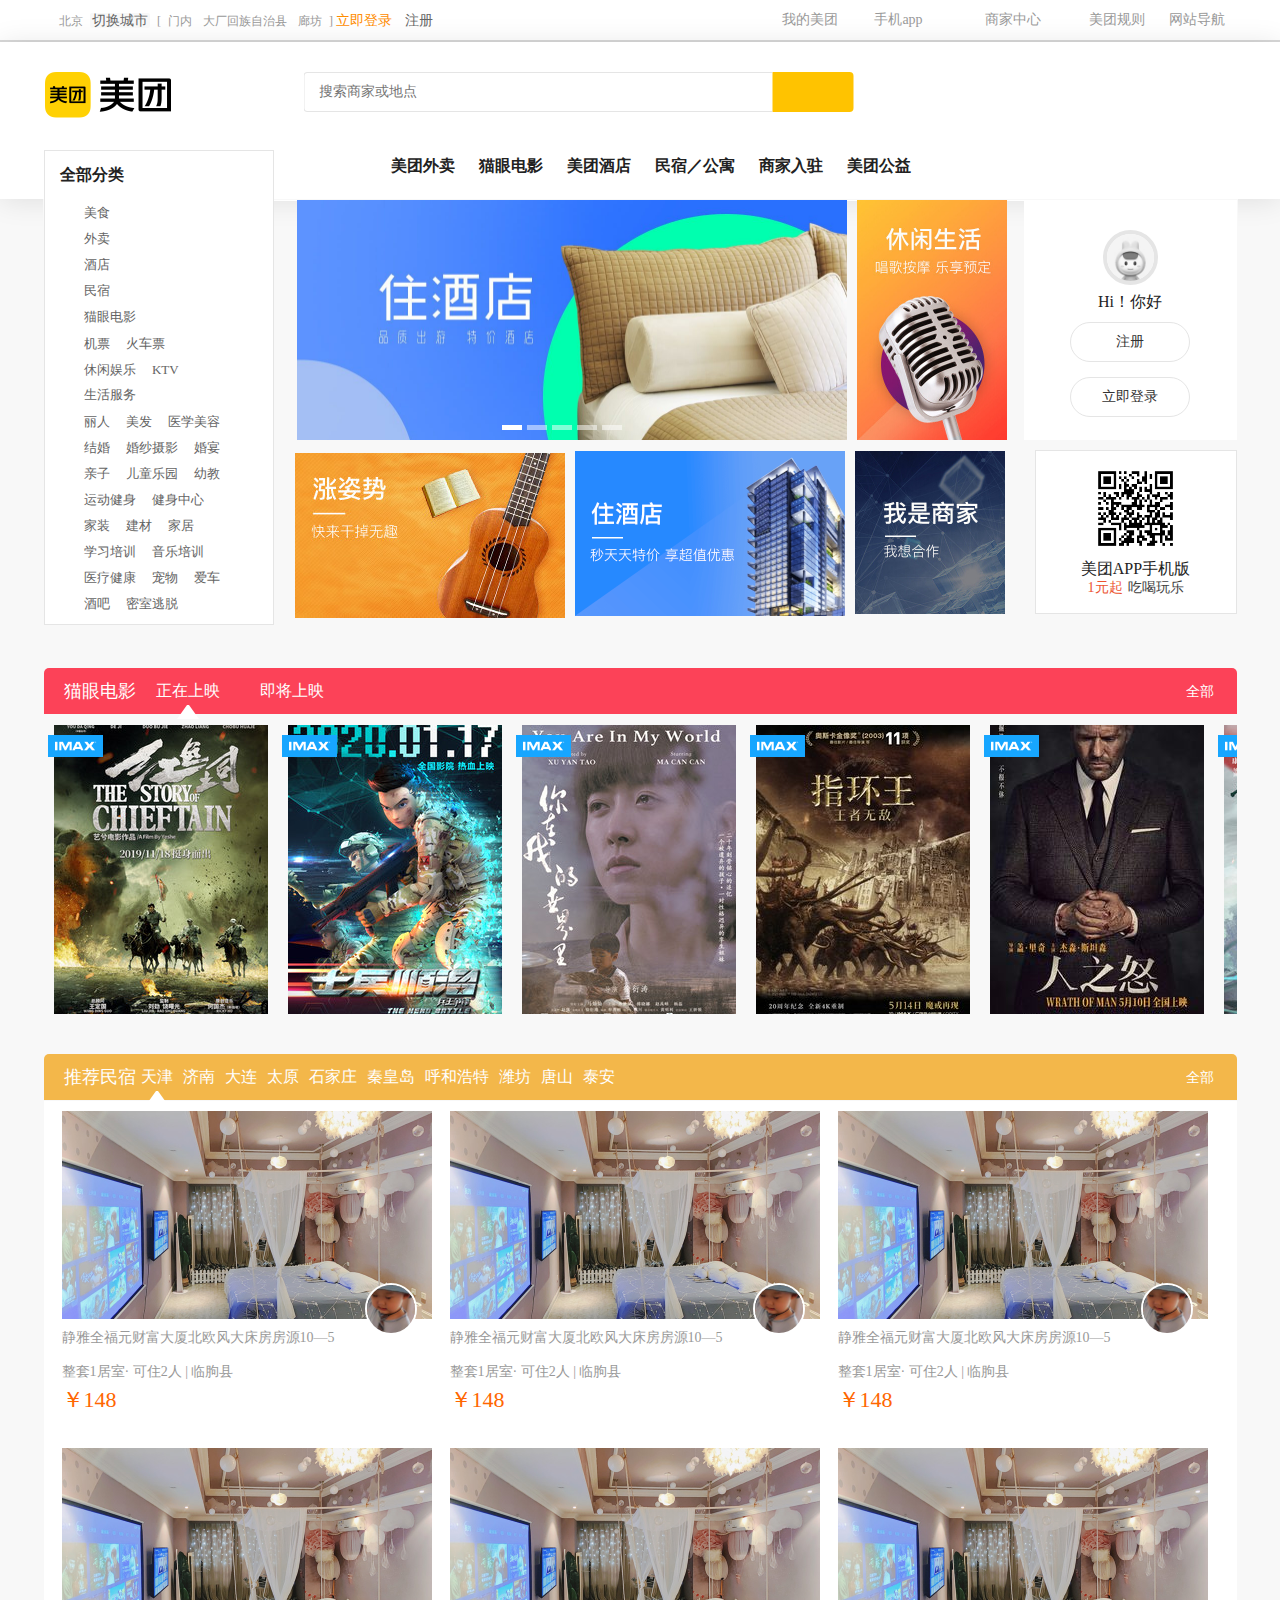
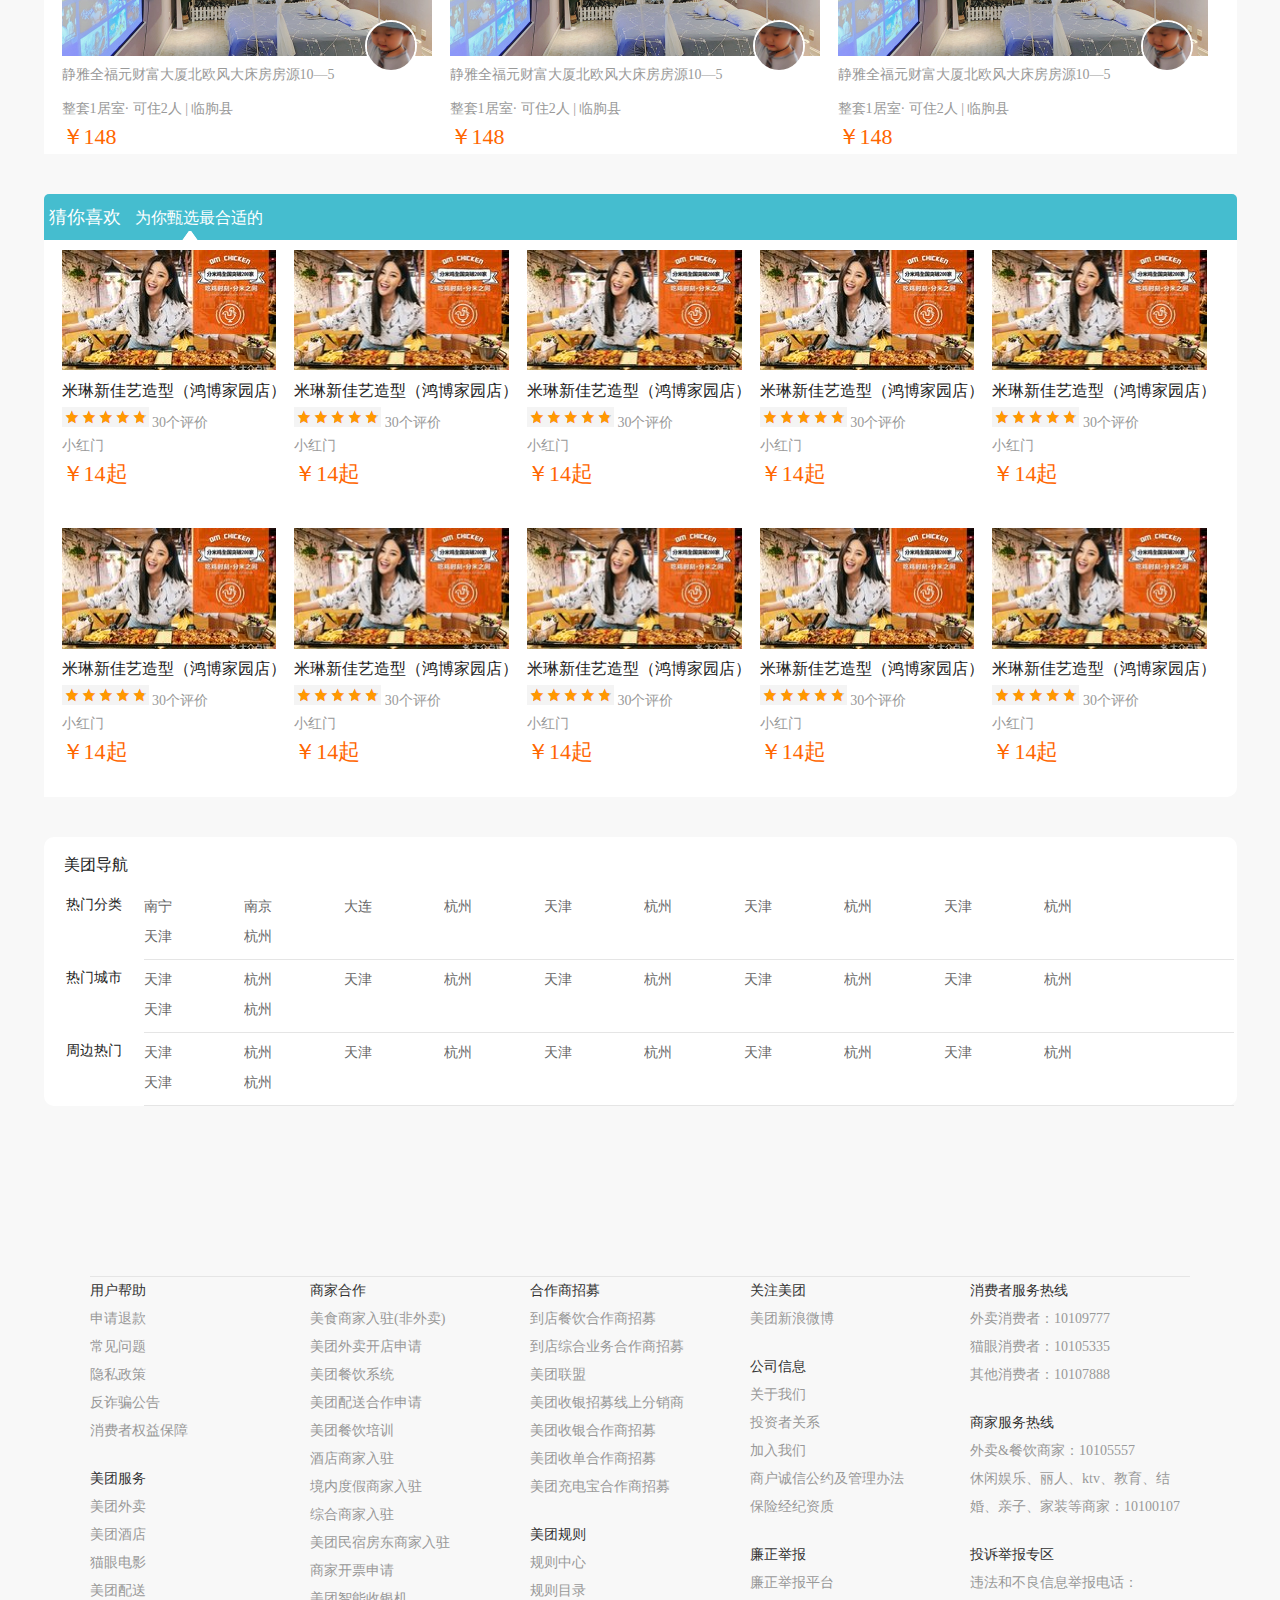
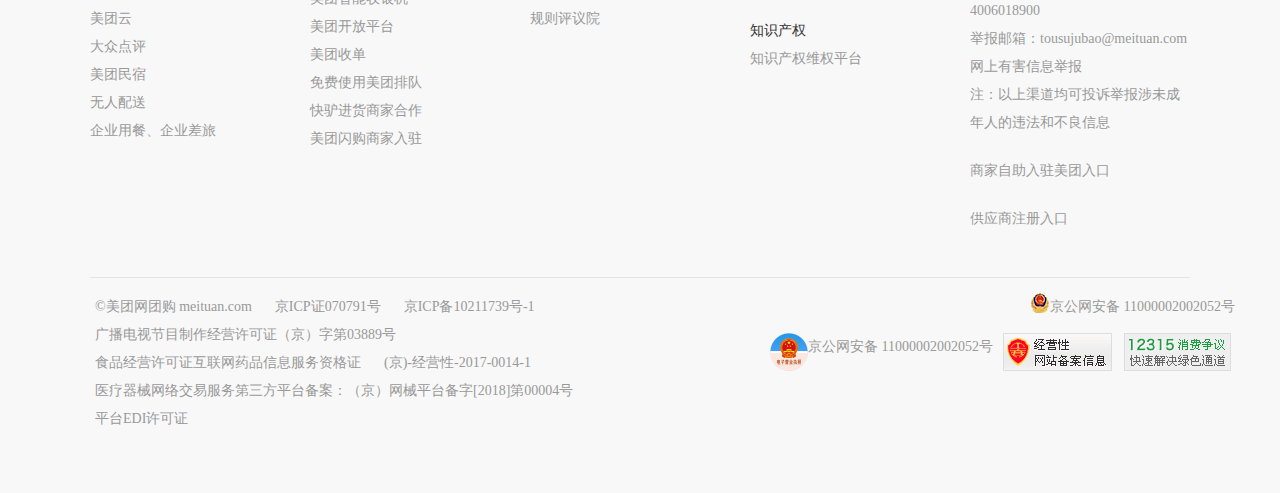
<file: index.html>
<!DOCTYPE html>
<html lang="en">

<head>
    <meta charset="UTF-8">
    <meta http-equiv="X-UA-Compatible" content="IE=edge">
    <meta name="viewport" content="width=device-width, initial-scale=1.0">
    <link rel="icon" href="./favicon.ico" sizes="16x16 32x32">
    <link rel="stylesheet" href="./css/base.css">
    <link rel="stylesheet" href="./css/com_header.css">
    <link rel="stylesheet" href="./css/index.css">
    <link rel="stylesheet" href="./css/com_footer.css">
    <link rel="stylesheet" href="./css/resiger.css">
    <link rel="stylesheet" href="./css/font.css">
    <link rel="stylesheet" href="http://at.alicdn.com/t/font_2672579_ln4i3u4t6p.css">
    <title>北京美团网-北京美食_酒店_旅游_团购_电影_吃喝玩乐</title>
</head>

<body>
    <!-- 首页头部 -->
    <div class="header">
        <div class="header-bar">
            <!-- 头部左部内容 -->
            <div class="header-bar-position">
                <div class="header-bar-left">
                    <span class="iconfont icon-dingwei"></span>
                    <!-- 北京 -->
                    <span style="font-size: 12px;" id="c0">北京</span>
                    <a href="city.html" class="change-city">切换城市</a>
                    [
                    <span class="near-cities" id="cityArr">
                        <a href="" class="city-guess" id="c1">门内</a>
                        <a href="" class="city-guess" id="c2">大厂回族自治县</a>
                        <a href="" class="city-guess" id="c3">廊坊</a>
                    </span>
                    ]
                    <span class="user-entry">
                        <a href="login.html" class="user-up" >立即登录</a>
                        <a href="resiger.html" class="extra-entry" >注册</a>
                    </span>
                </div>
                <!-- 头部右部内容 -->
                <div class="header-bar-nav">
                    <ul class="header-nav-first">
                        <li class="haschild">
                            <a href="">我的美团</a>
                            <dl class="displaynone">
                                <dd><a href="">我的订单</a></dd>
                                <dd><a href="">我的收藏</a></dd>
                                <dd><a href="">抵用券</a></dd>
                                <dd><a href="">账户设置</a></dd>
                            </dl>
                        </li>

                        <li class="haschild"><a href="">手机app</a></li>
                        <li class="haschild"><a href="">商家中心</a>
                            <dl class="displaynone">
                                <dd>
                                    <a href="#">美团餐饮商户中心</a>
                                </dd>
                                <dd>
                                    <a href="#">登录商家中心</a>
                                </dd>
                                <dd>
                                    <a href="#">美团智能收银</a>
                                </dd>
                                <dd>
                                    <a href="#">我想合作</a>
                                </dd>
                                <dd>
                                    <a href="#">手机免费开店</a>
                                </dd>
                                <dd>
                                    <a href="#">到店综合业务招募</a>
                                </dd>
                                <dd>
                                    <a href="#">餐饮合作社招募</a>
                                </dd>
                                <dd>
                                    <a href="#">商家申请开票</a>
                                </dd>
                                <dd>
                                    <a href="#">免费合作美团排队</a>
                                </dd>
                            </dl>
                        </li>
                        <li class="haschild"><a href="">美团规则</a>
                            <dl class="displaynone">
                                <dd>
                                    <a href="#">规则中心</a>
                                </dd>
                                <dd>
                                    <a href="#">规则目录</a>
                                </dd>
                                <dd>
                                    <a href="#">规则评议院</a>
                                </dd>
                            </dl>
                        </li>
                        <li class="haschild"><a href="">网站导航</a>
                            <dl class="displaynone">
                                <dd>
                                    <div>
                                        酒店旅游
                                    </div>
                                    <span>国际机票</span>
                                    <span>火车票</span>
                                    <span>民宿</span>
                                    <span>经济型酒店</span>
                                    <span>主题酒店</span>
                                    <span>商务酒店</span>
                                    <span>公寓</span>
                                    <span>豪华酒店</span>
                                    <span>客栈</span>
                                    <span>青年旅社</span>
                                    <span>度假酒店</span>
                                    <span>别墅</span>
                                    <span>农家院</span>
                                </dd>
                                <dd>
                                    <div>
                                        吃美食
                                    </div>
                                    <span>烤鱼</span>
                                    <span>特色小吃</span>
                                    <span>烧烤</span>
                                    <span>自助餐</span>
                                    <span>火锅</span>
                                    <span>代金券</span>
                                </dd>
                                <dd>
                                    <div>
                                        看电影
                                    </div>
                                    <span>热映电影</span>
                                    <span>热门影院</span>
                                    <span>热映电影口碑</span>
                                    <span>最受期待电影</span>
                                    <span>国内票房榜</span>
                                    <span>北美票房榜</span>
                                    <span>电影排行榜</span>
                                </dd>
                                <dd>
                                    <div>
                                        手机应用
                                    </div>
                                    <span>
                                        <img src="./img/meituan.png" alt="美团" />
                                    </span>
                                    <span>
                                        <img src="./img/waimai.png" alt="美团" />
                                    </span>
                                    <span>
                                        <img src="./img/bar3.png" alt="美团" />
                                    </span>
                                    <span>
                                        <img src="./img/dianping.png" alt="美团" />
                                    </span>
                                    <span>
                                        <img src="./img/maoyan.png" alt="美团" />
                                    </span>
                                </dd>
                            </dl>
                        </li>
                    </ul>
                </div>
            </div>
        </div>
    </div>
    <!-- 网站logo和搜索 -->
    <div class="header-content-main">
        <div class="header-content">
            <!-- logo -->
            <div class="header-left">
                <div class="header-title">
                    <a href="index.html">
                        <img src="img\logo.png" alt="">
                    </a>
                </div>
            </div>
            <!-- 头部搜索框 -->
            <div class="header-right">
                <div class="header-search-block">
                    <input type="text" class="header-search-input" placeholder="搜索商家或地点">
                    <button class="header-search-btn">
                        <span class="iconfont icon-ic_magnifying" style="font-size: 18px;"></span>
                    </button>
                </div>
            </div>
            <div class="header-bottom">
                <div class="home-header-links">
                    <a href="">美团外卖</a>
                    <a href="">猫眼电影</a>
                    <a href="">美团酒店</a>
                    <a href="">民宿／公寓</a>
                    <a href="">商家入驻</a>
                    <a href="">美团公益</a>
                </div>
            </div>
        </div>
    </div>
    <!-- 轮播图区域 -->
    <div class="banner-container">
        <!-- 左部导航区域 -->
        <div class="left-banner">
            <!-- nav区域 -->
            <div class="nav-container">
                <div class="nav-title-wrapper">
                    <span class="nav-title">全部分类</span>
                </div>
                <div class="nav-content-wrapper">
                    <ul id="dropright">
                        <li class="nav-li">
                            <i class="iconfont icon-fenzu" style="color: #ff8506;"></i>
                            <span class="nav-text">
                                <span>
                                    <a href="" class="link">美食</a>
                                </span>
                                <i class="iconfont icon-you arrow"></i>
                            </span>
                            <div class="allsort displaynone ">
                                <div>
                                    <span>
                                        <a href="">美食</a>
                                    </span>
                                    <span>
                                        <a href="">更多<i class="iconfont icon-you"></i></a>
                                    </span>
                                    <hr />
                                </div>
                                <div class="goodfood">
                                    <span>代金券</span>
                                    <span>甜点饮品</span>
                                    <span>火锅自助</span>
                                    <span>小吃</span>
                                    <span>快餐</span>
                                    <span>日韩料理</span>
                                    <span>西餐</span>
                                    <span>聚餐宴请</span>
                                    <span>烧烤烤肉</span>
                                    <span>东北菜</span>
                                    <span>川湘菜</span>
                                    <span>江浙菜</span>
                                    <span>香锅</span>
                                    <span>烤鱼</span>
                                    <span>粤港菜中式</span>
                                    <span>烧烤/烤串</span>
                                    <span>西北菜</span>
                                    <span>咖啡</span>
                                    <span>酒吧</span>
                                    <span>茶馆</span>
                                    <span>云贵菜</span>
                                    <span>东南亚菜</span>
                                    <span>海鲜素食</span>
                                    <span>台湾/客家</span>
                                    <span>创意菜</span>
                                    <span>汤/粥/</span>
                                    <span>炖菜</span>
                                    <span>蒙餐</span>
                                    <span>新疆菜</span>
                                </div>
                            </div>
                        </li>
                        <li class="nav-li">
                            <i class="iconfont icon-waimai" style="color: #ffb500;"></i>
                            <span class="nav-text">
                                <span>
                                    <a href="" class="link">外卖</a>
                                </span>
                                <i class="iconfont icon-you arrow"></i>
                            </span>
                            <div class="allsort displaynone">
                                <div>
                                    <span>
                                        <a href="">外卖</a>
                                    </span>
                                    <span>
                                        <a href="">更多<i class="iconfont icon-you"></i></a>
                                    </span>
                                    <hr />
                                </div>
                                <div class="goodfood">
                                    <span>美团外卖</span>
                                </div>
                            </div>
                        </li>
                        <li class="nav-li">
                            <i class="iconfont icon-jiudian" style="color: #9b5e3e;"></i>
                            <span class="nav-text">
                                <span>
                                    <a href="" class="link">酒店</a>
                                </span>
                                <i class="iconfont icon-you arrow"></i>
                            </span>
                            <div class="allsort displaynone">
                                <div>
                                    <span>
                                        <a href="">酒店星级</a>
                                    </span>
                                    <span>
                                        <a href="">更多<i class="iconfont icon-you"></i></a>
                                    </span>
                                    <hr />
                                </div>
                                <div class="goodfood">
                                    <span>经济型</span>
                                    <span>舒适/三星</span>
                                    <span>高档/四星</span>
                                    <span>豪华/五星</span>
                                </div>
                            </div>
                        </li>
                        <li class="nav-li">
                            <i class="iconfont icon-xianxing_minsu" style="color: #ffb500;"></i>
                            <span class="nav-text">
                                <span>
                                    <a href="" class="link">民宿</a>
                                </span>
                                <i class="iconfont icon-you arrow"></i>
                            </span>
                            <div class="allsort displaynone">
                                <div>
                                    <span>
                                        <a href="">热门城市</a>
                                    </span>
                                    <span>
                                        <a href="">更多<i class="iconfont icon-you"></i></a>
                                    </span>
                                    <hr />
                                </div>
                                <div class="goodfood">
                                    <span>上海</span>
                                    <span>成都</span>
                                    <span>北京</span>
                                    <span>重庆</span>
                                    <span>南京</span>
                                    <span>杭州</span>
                                    <span>广州</span>
                                    <span>西安</span>
                                    <span>武汉</span>
                                    <span>厦门</span>
                                    <span>长沙</span>
                                    <span>青岛</span>
                                    <span>深圳</span>
                                    <span>天津</span>
                                    <span>苏州</span>
                                </div>
                            </div>
                        </li>
                        <li class="nav-li">
                            <i class="iconfont icon-maoyandianying" style="color: #ff3d00;"></i>
                            <span class="nav-text">
                                <span>
                                    <a href="" class="link">猫眼电影</a>
                                </span>
                                <i class="iconfont icon-you arrow"></i>
                            </span>
                            <div class="allsort displaynone">
                                <div>
                                    <span>
                                        <a href="">热映电影</a>
                                    </span>
                                    <span>
                                        <a href="">更多<i class="iconfont icon-you"></i></a>
                                    </span>
                                    <hr />
                                </div>
                                <div class="goodfood">
                                    <span>速度与激情</span>
                                    <span>悬崖之上</span>
                                    <span>我们在一起</span>
                                    <span>哆啦A梦</span>
                                    <span>伴我同行</span>
                                    <span>寂静之地</span>
                                    <span>情书</span>
                                    <span>追虎擒龙</span>
                                    <span>人之怒</span>
                                    <span>扫黑</span>
                                    <span>白蛇传</span>
                                </div>
                            </div>
                        </li>
                        <li class="nav-li">
                            <i class="iconfont icon-jipiaohuochepiao" style="color: #03a9f4;"></i>
                            <span class="nav-text">
                                <span>
                                    <a href="" class="link">机票<i class="iconfont icon-xiegan"></i></a>
                                    <a href="" class="link">火车票</a>
                                </span>
                                <i class="iconfont icon-you arrow"></i>
                            </span>
                            <div class="allsort displaynone">
                                <div>
                                    <span>
                                        <a href="">机票</a>
                                    </span>
                                    <span>
                                        <a href="">更多<i class="iconfont icon-you"></i></a>
                                    </span>
                                    <hr />
                                </div>
                                <div class="goodfood">
                                    <span>国内机票</span>
                                    <span>国际机票</span>
                                    <span>港澳台机票</span>
                                </div>
                            </div>
                        </li>
                        <li class="nav-li">
                            <i class="iconfont icon-ktv" style="color: #00bf96;"></i>
                            <span class="nav-text">
                                <span>
                                    <a href="" class="link">休闲娱乐<i class="iconfont icon-xiegan"></i></a>
                                    <a href="" class="link">KTV</a>
                                </span>
                                <i class="iconfont icon-you arrow"></i>
                            </span>
                            <div class="allsort displaynone">
                                <div>
                                    <span>
                                        <a href="">休闲娱乐</a>
                                    </span>
                                    <span>
                                        <a href="">更多<i class="iconfont icon-you"></i></a>
                                    </span>
                                    <hr />
                                </div>
                                <div class="goodfood">
                                    <span>足疗按摩</span>
                                    <span>洗浴/汗蒸</span>
                                    <span>酒吧</span>
                                    <span>密室逃脱</span>
                                    <span>轰趴馆</span>
                                    <span>茶馆</span>
                                    <span>私人影院</span>
                                    <span>DIY手工坊</span>
                                    <span>采摘/农家乐</span>
                                    <span>网吧网咖</span>
                                    <span>游乐游艺</span>
                                    <span>VR桌面</span>
                                    <span>游戏</span>
                                    <span>真人CS</span>
                                    <span>棋牌室</span>
                                    <span>其他玩乐</span>
                                </div>
                            </div>
                        </li>
                        <li class="nav-li">
                            <i class="iconfont icon-shenghuofuwu" style="color: #00bf96;"></i>
                            <span class="nav-text">
                                <span>
                                    <a href="" class="link">生活服务</a>
                                </span>
                                <i class="iconfont icon-you arrow"></i>
                            </span>
                            <div class="allsort displaynone">
                                <div>
                                    <span>
                                        <a href="">生活服务</a>
                                    </span>
                                    <span>
                                        <a href="">更多<i class="iconfont icon-you"></i></a>
                                    </span>
                                    <hr />
                                </div>
                                <div class="goodfood">
                                    <span>衣物/皮具</span>
                                    <span>洗护</span>
                                    <span>家政</span>
                                    <span>搬家</span>
                                    <span>运输</span>
                                    <span>送水</span>
                                    <span>充值缴费</span>
                                    <span>服饰/鞋包</span>
                                    <span>养护</span>
                                    <span>开锁换锁</span>
                                    <span>居家维修</span>
                                    <span>管道疏通</span>
                                    <span>家电维修</span>
                                    <span>清洗电脑</span>
                                    <span>维修手机</span>
                                    <span>维修</span>
                                    <span>证件照</span>
                                    <span>肖像</span>
                                    <span>摄影照片</span>
                                    <span>冲印/图文</span>
                                    <span>文印</span>
                                    <span>商务服务</span>
                                    <span>法律服务</span>
                                    <span>文化传媒</span>
                                    <span>成人用品</span>
                                </div>
                            </div>
                        </li>
                        <li class="nav-li">
                            <i class="iconfont icon-liren" style="color: #ff4081;"></i>
                            <span class="nav-text">
                                <span>
                                    <a href="" class="link">丽人<i class="iconfont icon-xiegan"></i></a>
                                    <a href="" class="link">美发<i class="iconfont icon-xiegan"></i></a>
                                    <a href="" class="link">医学美容</a>
                                </span>
                                <i class="iconfont icon-you arrow"></i>
                            </span>
                            <div class="allsort displaynone">
                                <div>
                                    <span>
                                        <a href="">丽人美发</a>
                                    </span>
                                    <span>
                                        <a href="">更多<i class="iconfont icon-you"></i></a>
                                    </span>
                                    <hr />
                                </div>
                                <div class="goodfood">
                                    <span>美发</span>
                                    <span>美甲</span>
                                    <span>美睫</span>
                                    <span>美容</span>
                                    <span>美体</span>
                                    <span>医学美容</span>
                                    <span>瑜伽舞蹈</span>
                                    <span>瘦身</span>
                                    <span>纤体</span>
                                    <span>韩式定妆</span>
                                    <span>祛痘</span>
                                    <span>纹身</span>
                                    <span>化妆品</span>
                                    <span>养发</span>
                                </div>
                            </div>
                        </li>
                        <li class="nav-li">
                            <i class="iconfont icon-diamond1" style="color: #ff4081;"></i>
                            <span class="nav-text">
                                <span>
                                    <a href="" class="link">结婚<i class="iconfont icon-xiegan"></i></a>
                                    <a href="" class="link">婚纱摄影<i class="iconfont icon-xiegan"></i></a>
                                    <a href="" class="link">婚宴</a>
                                </span>
                                <i class="iconfont icon-you arrow"></i>
                            </span>
                            <div class="allsort displaynone">
                                <div>
                                    <span>
                                        <a href="">结婚</a>
                                    </span>
                                    <span>
                                        <a href="">更多<i class="iconfont icon-you"></i></a>
                                    </span>
                                    <hr />
                                </div>
                                <div class="goodfood">
                                    <span>婚纱摄影旅拍</span>
                                    <span>个性写真</span>
                                    <span>婚宴</span>
                                    <span>婚庆公司</span>
                                    <span>婚纱礼服</span>
                                    <span>西服定制</span>
                                    <span>婚戒首饰</span>
                                    <span>婚车租赁</span>
                                    <span>司仪主持</span>
                                    <span>彩妆造型</span>
                                    <span>婚礼跟拍</span>
                                    <span>婚礼小礼品</span>
                                    <span>婚礼服务</span>
                                </div>
                            </div>
                        </li>
                        <li class="nav-li">
                            <i class="iconfont icon-qinzi" style="color: #ff4081;"></i>
                            <span class="nav-text">
                                <span>
                                    <a href="" class="link">亲子<i class="iconfont icon-xiegan"></i></a>
                                    <a href="" class="link">儿童乐园<i class="iconfont icon-xiegan"></i></a>
                                    <a href="" class="link">幼教</a>
                                </span>
                                <i class="iconfont icon-you arrow"></i>
                            </span>
                            <div class="allsort displaynone">
                                <div>
                                    <span>
                                        <a href="">儿童乐园 </a>
                                    </span>
                                    <span>
                                        <a href="">更多<i class="iconfont icon-you"></i></a>
                                    </span>
                                    <hr />
                                </div>
                                <div class="goodfood">
                                    <span>早教中心</span>
                                    <span>少儿英语</span>
                                    <span>智力开发</span>
                                    <span>托班</span>
                                    <span>幼儿园</span>
                                    <span>幼儿教育</span>
                                </div>
                            </div>
                        </li>
                        <li class="nav-li">
                            <i class="iconfont icon-yundongjianshen" style="color: #03a9f4;"></i>
                            <span class="nav-text">
                                <span>
                                    <a href="" class="link">运动健身<i class="iconfont icon-xiegan"></i></a>
                                    <a href="" class="link">健身中心</a>
                                </span>
                                <i class="iconfont icon-you arrow"></i>
                            </span>
                            <div class="allsort displaynone">
                                <div>
                                    <span>
                                        <a href="">运动健身</a>
                                    </span>
                                    <span>
                                        <a href="">更多<i class="iconfont icon-you"></i></a>
                                    </span>
                                    <hr />
                                </div>
                                <div class="goodfood">
                                    <span>健身中心</span>
                                    <span>武术场馆</span>
                                    <span>游泳馆</span>
                                    <span>羽毛球馆</span>
                                    <span>溜冰场</span>
                                    <span>射箭馆</span>
                                    <span>篮球场</span>
                                    <span>网球馆</span>
                                    <span>台球馆</span>
                                    <span>乒乓球</span>
                                    <span>足球场</span>
                                    <span>高尔夫场</span>
                                    <span>保龄球馆</span>
                                    <span>体育场馆</span>
                                    <span>马术场</span>
                                    <span>壁球馆</span>
                                    <span>更多运动</span>
                                </div>
                            </div>
                        </li>
                        <li class="nav-li">
                            <i class="iconfont icon-jiazhuang" style="color: #00bf96;"></i>
                            <span class="nav-text">
                                <span>
                                    <a href="" class="link">家装<i class="iconfont icon-xiegan"></i></a>
                                    <a href="" class="link">建材<i class="iconfont icon-xiegan"></i></a>
                                    <a href="" class="link">家居</a>
                                </span>
                                <i class="iconfont icon-you arrow"></i>
                            </span>
                            <div class="allsort displaynone">
                                <div>
                                    <span>
                                        <a href="">家装</a>
                                    </span>
                                    <span>
                                        <a href="">更多<i class="iconfont icon-you"></i></a>
                                    </span>
                                    <hr />
                                </div>
                                <div class="goodfood">
                                    <span>地板</span>
                                    <span>瓷砖</span>
                                    <span>石材</span>
                                    <span>橱柜</span>
                                    <span>灯饰</span>
                                    <span>照明</span>
                                    <span>厨卫</span>
                                    <span>洁具</span>
                                    <span>油漆</span>
                                    <span>涂料</span>
                                    <span>集成吊顶</span>
                                    <span>墙纸</span>
                                    <span>墙艺</span>
                                    <span>门窗</span>
                                    <span>木材</span>
                                    <span>板材</span>
                                    <span>家用五金</span>
                                    <span>电工</span>
                                    <span>电料</span>
                                    <span>楼梯</span>
                                    <span>管材管件</span>
                                </div>
                            </div>
                        </li>
                        <li class="nav-li">
                            <i class="iconfont icon-xuexipeixun2" style="color: #00bf96;"></i>
                            <span class="nav-text">
                                <span>
                                    <a href="" class="link">学习培训<i class="iconfont icon-xiegan"></i></a>
                                    <a href="" class="link">音乐培训</a>
                                </span>
                                <i class="iconfont icon-you arrow"></i>
                            </span>
                            <div class="allsort displaynone">
                                <div>
                                    <span>
                                        <a href="">音乐培训</a>
                                    </span>
                                    <span>
                                        <a href="">更多<i class="iconfont icon-you"></i></a>
                                    </span>
                                    <hr />
                                </div>
                                <div class="goodfood">
                                    <span>钢琴</span>
                                    <span>吉他</span>
                                    <span>小提琴</span>
                                    <span>古筝</span>
                                    <span>架子鼓</span>
                                    <span>声乐</span>
                                    <span>其他培训</span>
                                </div>
                            </div>
                        </li>
                        <li class="nav-li">
                            <i class="iconfont icon-yiliaojiankang" style="color: #03a9f4;"></i>
                            <span class="nav-text">
                                <span>
                                    <a href="" class="link">医疗健康<i class="iconfont icon-xiegan"></i></a>
                                    <a href="" class="link">宠物<i class="iconfont icon-xiegan"></i></a>
                                    <a href="" class="link">爱车</a>
                                </span>
                                <i class="iconfont icon-you arrow"></i>
                            </span>
                            <div class="allsort displaynone">
                                <div>
                                    <span>
                                        <a href="">医疗健康</a>
                                    </span>
                                    <span>
                                        <a href="">更多<i class="iconfont icon-you"></i></a>
                                    </span>
                                    <hr />
                                </div>
                                <div class="goodfood">
                                    <span>医院</span>
                                    <span>齿科</span>
                                    <span>口腔体检</span>
                                    <span>中心药店</span>
                                    <span>中医</span>
                                    <span>健康服务</span>
                                </div>
                            </div>
                        </li>
                        <li class="nav-li">
                            <i class="iconfont icon-gewujiubakafeiting_x" style="color: #00bf96;"></i>
                            <span class="nav-text">
                                <span>
                                    <a href="" class="link">酒吧<i class="iconfont icon-xiegan"></i></a>
                                    <a href="" class="link">密室逃脱</a>
                                </span>
                                <i class="iconfont icon-you arrow"></i>
                            </span>
                            <div class="allsort displaynone">
                                <div>
                                    <span>
                                        <a href="">玩乐</a>
                                    </span>
                                    <span>
                                        <a href="">更多<i class="iconfont icon-you"></i></a>
                                    </span>
                                    <hr />
                                </div>
                                <div class="goodfood">
                                    <span>KTV</span>
                                    <span>酒吧</span>
                                    <span>密室逃脱</span>
                                    <span>游乐游艺</span>
                                    <span>网吧网咖</span>
                                    <span>私人影院</span>
                                    <span>DIY手工坊</span>
                                    <span>桌面游戏</span>
                                    <span>采摘/农家乐</span>
                                    <span>棋牌室</span>
                                    <span>轰趴馆</span>
                                    <span>真人CS</span>
                                    <span>VR</span>
                                    <span>其他玩乐</span>
                                </div>
                            </div>
                        </li>
                    </ul>
                </div>
            </div>
        </div>
        <div class="right-banner">
            <!-- 右部图片区域 -->
            <div class="banner-row1">
                <!-- 轮播图 -->
                <div id="banner-slider" class="slider">
                    <div class="slider-content">
                        <a href="" id="links" target="_blank">
                            <img src="#" alt="" id="image">
                        </a>
                        <div id="left">
                            <!-- &lt; -->
                            <i class="iconfont icon-back"></i>
                        </div>
                        <div id="right">
                            <!-- &gt; -->
                            <i class="iconfont icon-you"></i>
                        </div>
                        <div id="number">
                            <ul>
                                <li>1</li>
                                <li>2</li>
                                <li>3</li>
                                <li>4</li>
                                <li>5</li>
                            </ul>
                        </div>
                    </div>
                </div>
                <!-- 图片小卡片 -->
                <div class="shadowPic1"></div>
                <!-- 登陆卡片 -->
                <div class="banner-logincard">
                    <div class="default">
                        <div class="head-img-row"><img src="img\avatar.jpg" alt=""></div>
                        <p class="user-name">Hi！你好</p>
                        <a href="resiger.html" class="btn-login" id="regi">注册</a>
                        <a href="login.html" class="btn-login" id="log">立即登录</a>
                    </div>
                </div>
            </div>
            <div class="banner-row2">
                <!-- 图片小卡片 -->
                <a href="">
                    <div class="shadowPic2"></div>
                </a>


                <!-- 图片小卡片 -->
                <a href="">
                    <div class="shadowPic3"></div>
                </a>
                <!-- 图片小卡片 -->
                <a href="">
                    <div class="shadowPic4"></div>
                </a>
                <!-- 应用下载小卡片 -->
                <a href="">
                    <div class="download-app">
                        <div class="qrcode-box"><img src="./img/download-qr.png"></div>
                        <p class="app-name">美团APP手机版</p>
                        <p class="sl"><span class="red">1元起</span><span class="gary">吃喝玩乐</span></p>
                    </div>

                </a>
            </div>
        </div>
    </div>
    <!-- 中间内容区域 -->
    <!-- 猫眼电影 -->
    <div class="maoyan-container">
        <div id="maoyan">
            <ul id="tag">
                <span>猫眼电影</span>
                <li class="lishow">正在上映</li>
                <li>即将上映</li>
                <span>全部<i class="right-arrow iconfont icon-you"></i></span>
            </ul>
            <div id="maoyan-movie">
                <div class="maoyan-list" id="hotList">
                    <div class="list-img-item" style="background-image: url(./img/mm1.jpg);">
                        <img src="./img/imax.png" alt="">
                        <div class="film-info">
                            <p class="visistor">
                                <b>观众评<span class="mark">9.5</span></b>
                            </p>
                            <p class="name">红色河</p>
                            <span class="btn-buy">购票</span>
                        </div>
                    </div>
                    <div class="list-img-item" style="background-image: url(./img/mm2.jpg);">
                        <img src="./img/imax.png" alt="">
                        <div class="film-info">
                            <p class="visistor">
                                <b>观众评<span class="mark">9.5</span></b>
                            </p>
                            <p class="name">红色河</p>
                            <span class="btn-buy">购票</span>
                        </div>
                    </div>
                    <div class="list-img-item" style="background-image: url(./img/mm3.jpg);">
                        <img src="./img/imax.png" alt="">
                        <div class="film-info">
                            <p class="visistor">
                                <b>观众评<span class="mark">9.5</span></b>
                            </p>
                            <p class="name">红色河</p>
                            <span class="btn-buy">购票</span>
                        </div>
                    </div>
                    <div class="list-img-item" style="background-image: url(./img/mm4.jpg);">
                        <img src="./img/imax.png" alt="">
                        <div class="film-info">
                            <p class="visistor">
                                <b>观众评<span class="mark">9.5</span></b>
                            </p>
                            <p class="name">红色河</p>
                            <span class="btn-buy">购票</span>
                        </div>
                    </div>
                    <div class="list-img-item" style="background-image: url(./img/mm5.jpg);">
                        <img src="./img/imax.png" alt="">
                        <div class="film-info">
                            <p class="visistor">
                                <b>观众评<span class="mark">9.5</span></b>
                            </p>
                            <p class="name">红色河</p>
                            <span class="btn-buy">购票</span>
                        </div>
                    </div>
                    <div class="list-img-item" style="background-image: url(./img/mm6.jpg);">
                        <img src="./img/imax.png" alt="">
                        <div class="film-info">
                            <p class="visistor">
                                <b>观众评<span class="mark">9.5</span></b>
                            </p>
                            <p class="name">红色河</p>
                            <span class="btn-buy">购票</span>
                        </div>
                    </div>
                    <div class="list-img-item" style="background-image: url(./img/mm1.jpg);">
                        <img src="./img/imax.png" alt="">
                        <div class="film-info">
                            <p class="visistor">
                                <b>观众评<span class="mark">9.5</span></b>
                            </p>
                            <p class="name">红色河</p>
                            <span class="btn-buy">购票</span>
                        </div>
                    </div>
                    <div class="list-img-item" style="background-image: url(./img/mm1.jpg);">
                        <img src="./img/imax.png" alt="">
                        <div class="film-info">
                            <p class="visistor">
                                <b>观众评<span class="mark">9.5</span></b>
                            </p>
                            <p class="name">红色河</p>
                            <span class="btn-buy">购票</span>
                        </div>
                    </div>
                    <div class="list-img-item" style="background-image: url(./img/mm1.jpg);">
                        <img src="./img/imax.png" alt="">
                        <div class="film-info">
                            <p class="visistor">
                                <b>观众评<span class="mark">9.5</span></b>
                            </p>
                            <p class="name">红色河</p>
                            <span class="btn-buy">购票</span>
                        </div>
                    </div>
                    <div class="list-img-item" style="background-image: url(./img/mm3.jpg);">
                        <img src="./img/imax.png" alt="">
                        <div class="film-info">
                            <p class="visistor">
                                <b>观众评<span class="mark">9.5</span></b>
                            </p>
                            <p class="name">红色河</p>
                            <span class="btn-buy">购票</span>
                        </div>
                    </div>
                    <div class="list-img-item" style="background-image: url(./img/mm4.jpg);">
                        <img src="./img/imax.png" alt="">
                        <div class="film-info">
                            <p class="visistor">
                                <b>观众评<span class="mark">9.5</span></b>
                            </p>
                            <p class="name">红色河</p>
                            <span class="btn-buy">购票</span>
                        </div>
                    </div>
                    <div class="list-img-item" style="background-image: url(./img/mm5.jpg);">
                        <img src="./img/imax.png" alt="">
                        <div class="film-info">
                            <p class="visistor">
                                <b>观众评<span class="mark">9.5</span></b>
                            </p>
                            <p class="name">红色河</p>
                            <span class="btn-buy">购票</span>
                        </div>
                    </div>
                    <div class="list-img-item" style="background-image: url(./img/mm6.jpg);">
                        <img src="./img/imax.png" alt="">
                        <div class="film-info">
                            <p class="visistor">
                                <b>观众评<span class="mark">9.5</span></b>
                            </p>
                            <p class="name">红色河</p>
                            <span class="btn-buy">购票</span>
                        </div>
                    </div>
                </div>
                <div class="maoyan-list" id="realeseList">
                    <div class="list-img-item" style="background-image: url(./img/mm3.jpg);">
                        <img src="./img/imax.png" alt="">
                        <div class="film-info">
                            <p class="visistor">
                                <b>预约人数<span class="mark">234324</span></b>
                            </p>
                            <p class="name">天黑黑</p>
                            <span class="btn-buy">预售</span>
                        </div>
                    </div>
                    <div class="list-img-item" style="background-image: url(./img/mm3.jpg);">
                        <img src="./img/imax.png" alt="">
                        <div class="film-info">
                            <p class="visistor">
                                <b>预约人数<span class="mark">234324</span></b>
                            </p>
                            <p class="name">天黑黑</p>
                            <span class="btn-buy">预售</span>
                        </div>
                    </div>
                    <div class="list-img-item" style="background-image: url(./img/mm3.jpg);">
                        <img src="./img/imax.png" alt="">
                        <div class="film-info">
                            <p class="visistor">
                                <b>预约人数<span class="mark">234324</span></b>
                            </p>
                            <p class="name">天黑黑</p>
                            <span class="btn-buy">预售</span>
                        </div>
                    </div>
                    <div class="list-img-item" style="background-image: url(./img/mm3.jpg);">
                        <img src="./img/imax.png" alt="">
                        <div class="film-info">
                            <p class="visistor">
                                <b>预约人数<span class="mark">234324</span></b>
                            </p>
                            <p class="name">天黑黑</p>
                            <span class="btn-buy">预售</span>
                        </div>
                    </div>
                    <div class="list-img-item" style="background-image: url(./img/mm3.jpg);">
                        <img src="./img/imax.png" alt="">
                        <div class="film-info">
                            <p class="visistor">
                                <b>预约人数<span class="mark">234324</span></b>
                            </p>
                            <p class="name">天黑黑</p>
                            <span class="btn-buy">预售</span>
                        </div>
                    </div>
                    <div class="list-img-item" style="background-image: url(./img/mm3.jpg);">
                        <img src="./img/imax.png" alt="">
                        <div class="film-info">
                            <p class="visistor">
                                <b>预约人数<span class="mark">234324</span></b>
                            </p>
                            <p class="name">天黑黑</p>
                            <span class="btn-buy">预售</span>
                        </div>
                    </div>
                    <div class="list-img-item" style="background-image: url(./img/mm3.jpg);">
                        <img src="./img/imax.png" alt="">
                        <div class="film-info">
                            <p class="visistor">
                                <b>预约人数<span class="mark">234324</span></b>
                            </p>
                            <p class="name">天黑黑</p>
                            <span class="btn-buy">预售</span>
                        </div>
                    </div>
                    <div class="list-img-item" style="background-image: url(./img/mm3.jpg);">
                        <img src="./img/imax.png" alt="">
                        <div class="film-info">
                            <p class="visistor">
                                <b>预约人数<span class="mark">234324</span></b>
                            </p>
                            <p class="name">天黑黑</p>
                            <span class="btn-buy">预售</span>
                        </div>
                    </div>
                    <div class="list-img-item" style="background-image: url(./img/mm3.jpg);">
                        <img src="./img/imax.png" alt="">
                        <div class="film-info">
                            <p class="visistor">
                                <b>预约人数<span class="mark">234324</span></b>
                            </p>
                            <p class="name">天黑黑</p>
                            <span class="btn-buy">预售</span>
                        </div>
                    </div>
                    <div class="list-img-item" style="background-image: url(./img/mm3.jpg);">
                        <img src="./img/imax.png" alt="">
                        <div class="film-info">
                            <p class="visistor">
                                <b>预约人数<span class="mark">234324</span></b>
                            </p>
                            <p class="name">天黑黑</p>
                            <span class="btn-buy">预售</span>
                        </div>
                    </div>
                    <div class="list-img-item" style="background-image: url(./img/mm3.jpg);">
                        <img src="./img/imax.png" alt="">
                        <div class="film-info">
                            <p class="visistor">
                                <b>预约人数<span class="mark">234324</span></b>
                            </p>
                            <p class="name">天黑黑</p>
                            <span class="btn-buy">预售</span>
                        </div>
                    </div>
                    <div class="list-img-item" style="background-image: url(./img/mm3.jpg);">
                        <img src="./img/imax.png" alt="">
                        <div class="film-info">
                            <p class="visistor">
                                <b>预约人数<span class="mark">234324</span></b>
                            </p>
                            <p class="name">天黑黑</p>
                            <span class="btn-buy">预售</span>
                        </div>
                    </div>
                    <div class="list-img-item" style="background-image: url(./img/mm3.jpg);">
                        <img src="./img/imax.png" alt="">
                        <div class="film-info">
                            <p class="visistor">
                                <b>预约人数<span class="mark">234324</span></b>
                            </p>
                            <p class="name">天黑黑</p>
                            <span class="btn-buy">预售</span>
                        </div>
                    </div>
                </div>
                <div id="maoyanLeft">
                    <i class="iconfont icon-back"></i>
                </div>
                <div id="maoyanRight">
                    <i class="iconfont icon-you"></i>
                </div>
            </div>
        </div>
    </div>
    <!-- 推荐民宿 -->
    <div class="hotel-container">
        <div id="hotel">
            <ul id="tagH">
                <span>推荐民宿</span>
                <li>天津</li>
                <li>济南</li>
                <li>大连</li>
                <li>太原</li>
                <li>石家庄</li>
                <li>秦皇岛</li>
                <li>呼和浩特</li>
                <li>潍坊</li>
                <li>唐山</li>
                <li>泰安</li>
                <span>全部<i class="right-arrow iconfont icon-you"></i></span>
            </ul>
            <div id="hotel-movie">
                <div class="hotel-list">
                    <div class="hotel-list-item">
                        <a href="#">
                            <div class="hotel-list-card">
                                <img src="./img/hh4.jpg" alt="">
                                <img src="./img/ll16.jpg" alt="">
                            </div>
                            <div class="hotel-list-info">
                                <p><span>静雅全福元财富大厦北欧风大床房房源10—5</span></p>
                                <p>
                                    <span>整套1居室·</span>
                                    <span>可住2人 | </span>
                                    <span>临朐县</span>
                                </p>
                                <p>
                                    <span>￥148</span>
                                </p>
                            </div>
                        </a>
                    </div>
                    <div class="hotel-list-item">
                        <a href="#">
                            <div class="hotel-list-card">
                                <img src="./img/hh4.jpg" alt="">
                                <img src="./img/ll16.jpg" alt="">
                            </div>
                            <div class="hotel-list-info">
                                <p><span>静雅全福元财富大厦北欧风大床房房源10—5</span></p>
                                <p>
                                    <span>整套1居室·</span>
                                    <span>可住2人 | </span>
                                    <span>临朐县</span>
                                </p>
                                <p>
                                    <span>￥148</span>
                                </p>
                            </div>
                        </a>
                    </div>
                    <div class="hotel-list-item">
                        <a href="#">
                            <div class="hotel-list-card">
                                <img src="./img/hh4.jpg" alt="">
                                <img src="./img/ll16.jpg" alt="">
                            </div>
                            <div class="hotel-list-info">
                                <p><span>静雅全福元财富大厦北欧风大床房房源10—5</span></p>
                                <p>
                                    <span>整套1居室·</span>
                                    <span>可住2人 | </span>
                                    <span>临朐县</span>
                                </p>
                                <p>
                                    <span>￥148</span>
                                </p>
                            </div>
                        </a>
                    </div>
                    <div class="hotel-list-item">
                        <a href="#">
                            <div class="hotel-list-card">
                                <img src="./img/hh4.jpg" alt="">
                                <img src="./img/ll16.jpg" alt="">
                            </div>
                            <div class="hotel-list-info">
                                <p><span>静雅全福元财富大厦北欧风大床房房源10—5</span></p>
                                <p>
                                    <span>整套1居室·</span>
                                    <span>可住2人 | </span>
                                    <span>临朐县</span>
                                </p>
                                <p>
                                    <span>￥148</span>
                                </p>
                            </div>
                        </a>
                    </div>
                    <div class="hotel-list-item">
                        <a href="#">
                            <div class="hotel-list-card">
                                <img src="./img/hh4.jpg" alt="">
                                <img src="./img/ll16.jpg" alt="">
                            </div>
                            <div class="hotel-list-info">
                                <p><span>静雅全福元财富大厦北欧风大床房房源10—5</span></p>
                                <p>
                                    <span>整套1居室·</span>
                                    <span>可住2人 | </span>
                                    <span>临朐县</span>
                                </p>
                                <p>
                                    <span>￥148</span>
                                </p>
                            </div>
                        </a>
                    </div>
                    <div class="hotel-list-item">
                        <a href="#">
                            <div class="hotel-list-card">
                                <img src="./img/hh4.jpg" alt="">
                                <img src="./img/ll16.jpg" alt="">
                            </div>
                            <div class="hotel-list-info">
                                <p><span>静雅全福元财富大厦北欧风大床房房源10—5</span></p>
                                <p>
                                    <span>整套1居室·</span>
                                    <span>可住2人 | </span>
                                    <span>临朐县</span>
                                </p>
                                <p>
                                    <span>￥148</span>
                                </p>
                            </div>
                        </a>
                    </div>
                </div>
                <div class="hotel-list">
                    <div class="hotel-list-item">
                        <a href="#">
                            <div class="hotel-list-card">
                                <img src="./img/hh7.jpg" alt="">
                                <img src="./img/II7.jpg" alt="">
                            </div>
                            <div class="hotel-list-info">
                                <p><span>【Traveler's home •温馨】王家湾双地铁/汉阳人信汇/王家湾摩尔城高性价比独立房间</span></p>
                                <p>
                                    <span>整套3居室·</span>
                                    <span>可住2人 | </span>
                                    <span> 王家湾</span>
                                </p>
                                <p>
                                    <span>￥136</span>
                                </p>
                            </div>
                        </a>
                    </div>
                    <div class="hotel-list-item">
                        <a href="#">
                            <div class="hotel-list-card">
                                <img src="./img/hh7.jpg" alt="">
                                <img src="./img/II7.jpg" alt="">
                            </div>
                            <div class="hotel-list-info">
                                <p><span>【Traveler's home •温馨】王家湾双地铁/汉阳人信汇/王家湾摩尔城高性价比独立房间</span></p>
                                <p>
                                    <span>整套3居室·</span>
                                    <span>可住2人 | </span>
                                    <span> 王家湾</span>
                                </p>
                                <p>
                                    <span>￥136</span>
                                </p>
                            </div>
                        </a>
                    </div>
                    <div class="hotel-list-item">
                        <a href="#">
                            <div class="hotel-list-card">
                                <img src="./img/hh7.jpg" alt="">
                                <img src="./img/II7.jpg" alt="">
                            </div>
                            <div class="hotel-list-info">
                                <p><span>【Traveler's home •温馨】王家湾双地铁/汉阳人信汇/王家湾摩尔城高性价比独立房间</span></p>
                                <p>
                                    <span>整套3居室·</span>
                                    <span>可住2人 | </span>
                                    <span> 王家湾</span>
                                </p>
                                <p>
                                    <span>￥136</span>
                                </p>
                            </div>
                        </a>
                    </div>
                    <div class="hotel-list-item">
                        <a href="#">
                            <div class="hotel-list-card">
                                <img src="./img/hh7.jpg" alt="">
                                <img src="./img/II7.jpg" alt="">
                            </div>
                            <div class="hotel-list-info">
                                <p><span>【Traveler's home •温馨】王家湾双地铁/汉阳人信汇/王家湾摩尔城高性价比独立房间</span></p>
                                <p>
                                    <span>整套3居室·</span>
                                    <span>可住2人 | </span>
                                    <span> 王家湾</span>
                                </p>
                                <p>
                                    <span>￥136</span>
                                </p>
                            </div>
                        </a>
                    </div>
                    <div class="hotel-list-item">
                        <a href="#">
                            <div class="hotel-list-card">
                                <img src="./img/hh7.jpg" alt="">
                                <img src="./img/II7.jpg" alt="">
                            </div>
                            <div class="hotel-list-info">
                                <p><span>【Traveler's home •温馨】王家湾双地铁/汉阳人信汇/王家湾摩尔城高性价比独立房间</span></p>
                                <p>
                                    <span>整套3居室·</span>
                                    <span>可住2人 | </span>
                                    <span> 王家湾</span>
                                </p>
                                <p>
                                    <span>￥136</span>
                                </p>
                            </div>
                        </a>
                    </div>
                    <div class="hotel-list-item">
                        <a href="#">
                            <div class="hotel-list-card">
                                <img src="./img/hh7.jpg" alt="">
                                <img src="./img/II7.jpg" alt="">
                            </div>
                            <div class="hotel-list-info">
                                <p><span>【Traveler's home •温馨】王家湾双地铁/汉阳人信汇/王家湾摩尔城高性价比独立房间</span></p>
                                <p>
                                    <span>整套3居室·</span>
                                    <span>可住2人 | </span>
                                    <span> 王家湾</span>
                                </p>
                                <p>
                                    <span>￥136</span>
                                </p>
                            </div>
                        </a>
                    </div>
                </div>
                <div class="hotel-list">
                    <div class="hotel-list-item">
                        <a href="#">
                            <div class="hotel-list-card">
                                <img src="./img/hh1.jpg" alt="">
                                <img src="./img/II7.jpg" alt="">
                            </div>
                            <div class="hotel-list-info">
                                <p><span>【Traveler's home •温馨】王家湾双地铁/汉阳人信汇/王家湾摩尔城高性价比独立房间</span></p>
                                <p>
                                    <span>整套3居室·</span>
                                    <span>可住2人 | </span>
                                    <span> 王家湾</span>
                                </p>
                                <p>
                                    <span>￥136</span>
                                </p>
                            </div>
                        </a>
                    </div>
                    <div class="hotel-list-item">
                        <a href="#">
                            <div class="hotel-list-card">
                                <img src="./img/hh1.jpg" alt="">
                                <img src="./img/II7.jpg" alt="">
                            </div>
                            <div class="hotel-list-info">
                                <p><span>【Traveler's home •温馨】王家湾双地铁/汉阳人信汇/王家湾摩尔城高性价比独立房间</span></p>
                                <p>
                                    <span>整套3居室·</span>
                                    <span>可住2人 | </span>
                                    <span> 王家湾</span>
                                </p>
                                <p>
                                    <span>￥136</span>
                                </p>
                            </div>
                        </a>
                    </div>
                    <div class="hotel-list-item">
                        <a href="#">
                            <div class="hotel-list-card">
                                <img src="./img/hh1.jpg" alt="">
                                <img src="./img/II7.jpg" alt="">
                            </div>
                            <div class="hotel-list-info">
                                <p><span>【Traveler's home •温馨】王家湾双地铁/汉阳人信汇/王家湾摩尔城高性价比独立房间</span></p>
                                <p>
                                    <span>整套3居室·</span>
                                    <span>可住2人 | </span>
                                    <span> 王家湾</span>
                                </p>
                                <p>
                                    <span>￥136</span>
                                </p>
                            </div>
                        </a>
                    </div>
                    <div class="hotel-list-item">
                        <a href="#">
                            <div class="hotel-list-card">
                                <img src="./img/hh1.jpg" alt="">
                                <img src="./img/II7.jpg" alt="">
                            </div>
                            <div class="hotel-list-info">
                                <p><span>【Traveler's home •温馨】王家湾双地铁/汉阳人信汇/王家湾摩尔城高性价比独立房间</span></p>
                                <p>
                                    <span>整套3居室·</span>
                                    <span>可住2人 | </span>
                                    <span> 王家湾</span>
                                </p>
                                <p>
                                    <span>￥136</span>
                                </p>
                            </div>
                        </a>
                    </div>
                    <div class="hotel-list-item">
                        <a href="#">
                            <div class="hotel-list-card">
                                <img src="./img/hh1.jpg" alt="">
                                <img src="./img/II7.jpg" alt="">
                            </div>
                            <div class="hotel-list-info">
                                <p><span>【Traveler's home •温馨】王家湾双地铁/汉阳人信汇/王家湾摩尔城高性价比独立房间</span></p>
                                <p>
                                    <span>整套3居室·</span>
                                    <span>可住2人 | </span>
                                    <span> 王家湾</span>
                                </p>
                                <p>
                                    <span>￥136</span>
                                </p>
                            </div>
                        </a>
                    </div>
                    <div class="hotel-list-item">
                        <a href="#">
                            <div class="hotel-list-card">
                                <img src="./img/hh1.jpg" alt="">
                                <img src="./img/II7.jpg" alt="">
                            </div>
                            <div class="hotel-list-info">
                                <p><span>【Traveler's home •温馨】王家湾双地铁/汉阳人信汇/王家湾摩尔城高性价比独立房间</span></p>
                                <p>
                                    <span>整套3居室·</span>
                                    <span>可住2人 | </span>
                                    <span> 王家湾</span>
                                </p>
                                <p>
                                    <span>￥136</span>
                                </p>
                            </div>
                        </a>
                    </div>
                </div>
                <div class="hotel-list">
                    <div class="hotel-list-item">
                        <a href="#">
                            <div class="hotel-list-card">
                                <img src="./img/hh2.jpg" alt="">
                                <img src="./img/II7.jpg" alt="">
                            </div>
                            <div class="hotel-list-info">
                                <p><span>【Traveler's home •温馨】王家湾双地铁/汉阳人信汇/王家湾摩尔城高性价比独立房间</span></p>
                                <p>
                                    <span>整套3居室·</span>
                                    <span>可住2人 | </span>
                                    <span> 王家湾</span>
                                </p>
                                <p>
                                    <span>￥136</span>
                                </p>
                            </div>
                        </a>
                    </div>
                    <div class="hotel-list-item">
                        <a href="#">
                            <div class="hotel-list-card">
                                <img src="./img/hh2.jpg" alt="">
                                <img src="./img/II7.jpg" alt="">
                            </div>
                            <div class="hotel-list-info">
                                <p><span>【Traveler's home •温馨】王家湾双地铁/汉阳人信汇/王家湾摩尔城高性价比独立房间</span></p>
                                <p>
                                    <span>整套3居室·</span>
                                    <span>可住2人 | </span>
                                    <span> 王家湾</span>
                                </p>
                                <p>
                                    <span>￥136</span>
                                </p>
                            </div>
                        </a>
                    </div>
                    <div class="hotel-list-item">
                        <a href="#">
                            <div class="hotel-list-card">
                                <img src="./img/hh2.jpg" alt="">
                                <img src="./img/II7.jpg" alt="">
                            </div>
                            <div class="hotel-list-info">
                                <p><span>【Traveler's home •温馨】王家湾双地铁/汉阳人信汇/王家湾摩尔城高性价比独立房间</span></p>
                                <p>
                                    <span>整套3居室·</span>
                                    <span>可住2人 | </span>
                                    <span> 王家湾</span>
                                </p>
                                <p>
                                    <span>￥136</span>
                                </p>
                            </div>
                        </a>
                    </div>
                    <div class="hotel-list-item">
                        <a href="#">
                            <div class="hotel-list-card">
                                <img src="./img/hh2.jpg" alt="">
                                <img src="./img/II7.jpg" alt="">
                            </div>
                            <div class="hotel-list-info">
                                <p><span>【Traveler's home •温馨】王家湾双地铁/汉阳人信汇/王家湾摩尔城高性价比独立房间</span></p>
                                <p>
                                    <span>整套3居室·</span>
                                    <span>可住2人 | </span>
                                    <span> 王家湾</span>
                                </p>
                                <p>
                                    <span>￥136</span>
                                </p>
                            </div>
                        </a>
                    </div>
                    <div class="hotel-list-item">
                        <a href="#">
                            <div class="hotel-list-card">
                                <img src="./img/hh2.jpg" alt="">
                                <img src="./img/II7.jpg" alt="">
                            </div>
                            <div class="hotel-list-info">
                                <p><span>【Traveler's home •温馨】王家湾双地铁/汉阳人信汇/王家湾摩尔城高性价比独立房间</span></p>
                                <p>
                                    <span>整套3居室·</span>
                                    <span>可住2人 | </span>
                                    <span> 王家湾</span>
                                </p>
                                <p>
                                    <span>￥136</span>
                                </p>
                            </div>
                        </a>
                    </div>
                    <div class="hotel-list-item">
                        <a href="#">
                            <div class="hotel-list-card">
                                <img src="./img/hh2.jpg" alt="">
                                <img src="./img/II7.jpg" alt="">
                            </div>
                            <div class="hotel-list-info">
                                <p><span>【Traveler's home •温馨】王家湾双地铁/汉阳人信汇/王家湾摩尔城高性价比独立房间</span></p>
                                <p>
                                    <span>整套3居室·</span>
                                    <span>可住2人 | </span>
                                    <span> 王家湾</span>
                                </p>
                                <p>
                                    <span>￥136</span>
                                </p>
                            </div>
                        </a>
                    </div>
                </div>
                <div class="hotel-list">
                    <div class="hotel-list-item">
                        <a href="#">
                            <div class="hotel-list-card">
                                <img src="./img/hh3.jpg" alt="">
                                <img src="./img/II7.jpg" alt="">
                            </div>
                            <div class="hotel-list-info">
                                <p><span>【Traveler's home •温馨】王家湾双地铁/汉阳人信汇/王家湾摩尔城高性价比独立房间</span></p>
                                <p>
                                    <span>整套3居室·</span>
                                    <span>可住2人 | </span>
                                    <span> 王家湾</span>
                                </p>
                                <p>
                                    <span>￥136</span>
                                </p>
                            </div>
                        </a>
                    </div>
                    <div class="hotel-list-item">
                        <a href="#">
                            <div class="hotel-list-card">
                                <img src="./img/hh3.jpg" alt="">
                                <img src="./img/II7.jpg" alt="">
                            </div>
                            <div class="hotel-list-info">
                                <p><span>【Traveler's home •温馨】王家湾双地铁/汉阳人信汇/王家湾摩尔城高性价比独立房间</span></p>
                                <p>
                                    <span>整套3居室·</span>
                                    <span>可住2人 | </span>
                                    <span> 王家湾</span>
                                </p>
                                <p>
                                    <span>￥136</span>
                                </p>
                            </div>
                        </a>
                    </div>
                    <div class="hotel-list-item">
                        <a href="#">
                            <div class="hotel-list-card">
                                <img src="./img/hh3.jpg" alt="">
                                <img src="./img/II7.jpg" alt="">
                            </div>
                            <div class="hotel-list-info">
                                <p><span>【Traveler's home •温馨】王家湾双地铁/汉阳人信汇/王家湾摩尔城高性价比独立房间</span></p>
                                <p>
                                    <span>整套3居室·</span>
                                    <span>可住2人 | </span>
                                    <span> 王家湾</span>
                                </p>
                                <p>
                                    <span>￥136</span>
                                </p>
                            </div>
                        </a>
                    </div>
                    <div class="hotel-list-item">
                        <a href="#">
                            <div class="hotel-list-card">
                                <img src="./img/hh3.jpg" alt="">
                                <img src="./img/II7.jpg" alt="">
                            </div>
                            <div class="hotel-list-info">
                                <p><span>【Traveler's home •温馨】王家湾双地铁/汉阳人信汇/王家湾摩尔城高性价比独立房间</span></p>
                                <p>
                                    <span>整套3居室·</span>
                                    <span>可住2人 | </span>
                                    <span> 王家湾</span>
                                </p>
                                <p>
                                    <span>￥136</span>
                                </p>
                            </div>
                        </a>
                    </div>
                    <div class="hotel-list-item">
                        <a href="#">
                            <div class="hotel-list-card">
                                <img src="./img/hh3.jpg" alt="">
                                <img src="./img/II7.jpg" alt="">
                            </div>
                            <div class="hotel-list-info">
                                <p><span>【Traveler's home •温馨】王家湾双地铁/汉阳人信汇/王家湾摩尔城高性价比独立房间</span></p>
                                <p>
                                    <span>整套3居室·</span>
                                    <span>可住2人 | </span>
                                    <span> 王家湾</span>
                                </p>
                                <p>
                                    <span>￥136</span>
                                </p>
                            </div>
                        </a>
                    </div>
                    <div class="hotel-list-item">
                        <a href="#">
                            <div class="hotel-list-card">
                                <img src="./img/hh3.jpg" alt="">
                                <img src="./img/II7.jpg" alt="">
                            </div>
                            <div class="hotel-list-info">
                                <p><span>【Traveler's home •温馨】王家湾双地铁/汉阳人信汇/王家湾摩尔城高性价比独立房间</span></p>
                                <p>
                                    <span>整套3居室·</span>
                                    <span>可住2人 | </span>
                                    <span> 王家湾</span>
                                </p>
                                <p>
                                    <span>￥136</span>
                                </p>
                            </div>
                        </a>
                    </div>
                </div>
                <div class="hotel-list">
                    <div class="hotel-list-item">
                        <a href="#">
                            <div class="hotel-list-card">
                                <img src="./img/hh4.jpg" alt="">
                                <img src="./img/II7.jpg" alt="">
                            </div>
                            <div class="hotel-list-info">
                                <p><span>【Traveler's home •温馨】王家湾双地铁/汉阳人信汇/王家湾摩尔城高性价比独立房间</span></p>
                                <p>
                                    <span>整套3居室·</span>
                                    <span>可住2人 | </span>
                                    <span> 王家湾</span>
                                </p>
                                <p>
                                    <span>￥136</span>
                                </p>
                            </div>
                        </a>
                    </div>
                    <div class="hotel-list-item">
                        <a href="#">
                            <div class="hotel-list-card">
                                <img src="./img/hh4.jpg" alt="">
                                <img src="./img/II7.jpg" alt="">
                            </div>
                            <div class="hotel-list-info">
                                <p><span>【Traveler's home •温馨】王家湾双地铁/汉阳人信汇/王家湾摩尔城高性价比独立房间</span></p>
                                <p>
                                    <span>整套3居室·</span>
                                    <span>可住2人 | </span>
                                    <span> 王家湾</span>
                                </p>
                                <p>
                                    <span>￥136</span>
                                </p>
                            </div>
                        </a>
                    </div>
                    <div class="hotel-list-item">
                        <a href="#">
                            <div class="hotel-list-card">
                                <img src="./img/hh4.jpg" alt="">
                                <img src="./img/II7.jpg" alt="">
                            </div>
                            <div class="hotel-list-info">
                                <p><span>【Traveler's home •温馨】王家湾双地铁/汉阳人信汇/王家湾摩尔城高性价比独立房间</span></p>
                                <p>
                                    <span>整套3居室·</span>
                                    <span>可住2人 | </span>
                                    <span> 王家湾</span>
                                </p>
                                <p>
                                    <span>￥136</span>
                                </p>
                            </div>
                        </a>
                    </div>
                    <div class="hotel-list-item">
                        <a href="#">
                            <div class="hotel-list-card">
                                <img src="./img/hh4.jpg" alt="">
                                <img src="./img/II7.jpg" alt="">
                            </div>
                            <div class="hotel-list-info">
                                <p><span>【Traveler's home •温馨】王家湾双地铁/汉阳人信汇/王家湾摩尔城高性价比独立房间</span></p>
                                <p>
                                    <span>整套3居室·</span>
                                    <span>可住2人 | </span>
                                    <span> 王家湾</span>
                                </p>
                                <p>
                                    <span>￥136</span>
                                </p>
                            </div>
                        </a>
                    </div>
                    <div class="hotel-list-item">
                        <a href="#">
                            <div class="hotel-list-card">
                                <img src="./img/hh4.jpg" alt="">
                                <img src="./img/II7.jpg" alt="">
                            </div>
                            <div class="hotel-list-info">
                                <p><span>【Traveler's home •温馨】王家湾双地铁/汉阳人信汇/王家湾摩尔城高性价比独立房间</span></p>
                                <p>
                                    <span>整套3居室·</span>
                                    <span>可住2人 | </span>
                                    <span> 王家湾</span>
                                </p>
                                <p>
                                    <span>￥136</span>
                                </p>
                            </div>
                        </a>
                    </div>
                    <div class="hotel-list-item">
                        <a href="#">
                            <div class="hotel-list-card">
                                <img src="./img/hh4.jpg" alt="">
                                <img src="./img/II7.jpg" alt="">
                            </div>
                            <div class="hotel-list-info">
                                <p><span>【Traveler's home •温馨】王家湾双地铁/汉阳人信汇/王家湾摩尔城高性价比独立房间</span></p>
                                <p>
                                    <span>整套3居室·</span>
                                    <span>可住2人 | </span>
                                    <span> 王家湾</span>
                                </p>
                                <p>
                                    <span>￥136</span>
                                </p>
                            </div>
                        </a>
                    </div>

                </div>
                <div class="hotel-list">
                    <div class="hotel-list-item">
                        <a href="#">
                            <div class="hotel-list-card">
                                <img src="./img/hh4.jpg" alt="">
                                <img src="./img/ll16.jpg" alt="">
                            </div>
                            <div class="hotel-list-info">
                                <p><span>静雅全福元财富大厦北欧风大床房房源10—5</span></p>
                                <p>
                                    <span>整套1居室·</span>
                                    <span>可住2人 | </span>
                                    <span>临朐县</span>
                                </p>
                                <p>
                                    <span>￥148</span>
                                </p>
                            </div>
                        </a>
                    </div>
                    <div class="hotel-list-item">
                        <a href="#">
                            <div class="hotel-list-card">
                                <img src="./img/hh4.jpg" alt="">
                                <img src="./img/ll16.jpg" alt="">
                            </div>
                            <div class="hotel-list-info">
                                <p><span>静雅全福元财富大厦北欧风大床房房源10—5</span></p>
                                <p>
                                    <span>整套1居室·</span>
                                    <span>可住2人 | </span>
                                    <span>临朐县</span>
                                </p>
                                <p>
                                    <span>￥148</span>
                                </p>
                            </div>
                        </a>
                    </div>
                    <div class="hotel-list-item">
                        <a href="#">
                            <div class="hotel-list-card">
                                <img src="./img/hh4.jpg" alt="">
                                <img src="./img/ll16.jpg" alt="">
                            </div>
                            <div class="hotel-list-info">
                                <p><span>静雅全福元财富大厦北欧风大床房房源10—5</span></p>
                                <p>
                                    <span>整套1居室·</span>
                                    <span>可住2人 | </span>
                                    <span>临朐县</span>
                                </p>
                                <p>
                                    <span>￥148</span>
                                </p>
                            </div>
                        </a>
                    </div>
                    <div class="hotel-list-item">
                        <a href="#">
                            <div class="hotel-list-card">
                                <img src="./img/hh4.jpg" alt="">
                                <img src="./img/ll16.jpg" alt="">
                            </div>
                            <div class="hotel-list-info">
                                <p><span>静雅全福元财富大厦北欧风大床房房源10—5</span></p>
                                <p>
                                    <span>整套1居室·</span>
                                    <span>可住2人 | </span>
                                    <span>临朐县</span>
                                </p>
                                <p>
                                    <span>￥148</span>
                                </p>
                            </div>
                        </a>
                    </div>
                    <div class="hotel-list-item">
                        <a href="#">
                            <div class="hotel-list-card">
                                <img src="./img/hh4.jpg" alt="">
                                <img src="./img/ll16.jpg" alt="">
                            </div>
                            <div class="hotel-list-info">
                                <p><span>静雅全福元财富大厦北欧风大床房房源10—5</span></p>
                                <p>
                                    <span>整套1居室·</span>
                                    <span>可住2人 | </span>
                                    <span>临朐县</span>
                                </p>
                                <p>
                                    <span>￥148</span>
                                </p>
                            </div>
                        </a>
                    </div>
                    <div class="hotel-list-item">
                        <a href="#">
                            <div class="hotel-list-card">
                                <img src="./img/hh4.jpg" alt="">
                                <img src="./img/ll16.jpg" alt="">
                            </div>
                            <div class="hotel-list-info">
                                <p><span>静雅全福元财富大厦北欧风大床房房源10—5</span></p>
                                <p>
                                    <span>整套1居室·</span>
                                    <span>可住2人 | </span>
                                    <span>临朐县</span>
                                </p>
                                <p>
                                    <span>￥148</span>
                                </p>
                            </div>
                        </a>
                    </div>
                </div>
                <div class="hotel-list">
                    <div class="hotel-list-item">
                        <a href="#">
                            <div class="hotel-list-card">
                                <img src="./img/hh7.jpg" alt="">
                                <img src="./img/II7.jpg" alt="">
                            </div>
                            <div class="hotel-list-info">
                                <p><span>【Traveler's home •温馨】王家湾双地铁/汉阳人信汇/王家湾摩尔城高性价比独立房间</span></p>
                                <p>
                                    <span>整套3居室·</span>
                                    <span>可住2人 | </span>
                                    <span> 王家湾</span>
                                </p>
                                <p>
                                    <span>￥136</span>
                                </p>
                            </div>
                        </a>
                    </div>
                    <div class="hotel-list-item">
                        <a href="#">
                            <div class="hotel-list-card">
                                <img src="./img/hh7.jpg" alt="">
                                <img src="./img/II7.jpg" alt="">
                            </div>
                            <div class="hotel-list-info">
                                <p><span>【Traveler's home •温馨】王家湾双地铁/汉阳人信汇/王家湾摩尔城高性价比独立房间</span></p>
                                <p>
                                    <span>整套3居室·</span>
                                    <span>可住2人 | </span>
                                    <span> 王家湾</span>
                                </p>
                                <p>
                                    <span>￥136</span>
                                </p>
                            </div>
                        </a>
                    </div>
                    <div class="hotel-list-item">
                        <a href="#">
                            <div class="hotel-list-card">
                                <img src="./img/hh7.jpg" alt="">
                                <img src="./img/II7.jpg" alt="">
                            </div>
                            <div class="hotel-list-info">
                                <p><span>【Traveler's home •温馨】王家湾双地铁/汉阳人信汇/王家湾摩尔城高性价比独立房间</span></p>
                                <p>
                                    <span>整套3居室·</span>
                                    <span>可住2人 | </span>
                                    <span> 王家湾</span>
                                </p>
                                <p>
                                    <span>￥136</span>
                                </p>
                            </div>
                        </a>
                    </div>
                    <div class="hotel-list-item">
                        <a href="#">
                            <div class="hotel-list-card">
                                <img src="./img/hh7.jpg" alt="">
                                <img src="./img/II7.jpg" alt="">
                            </div>
                            <div class="hotel-list-info">
                                <p><span>【Traveler's home •温馨】王家湾双地铁/汉阳人信汇/王家湾摩尔城高性价比独立房间</span></p>
                                <p>
                                    <span>整套3居室·</span>
                                    <span>可住2人 | </span>
                                    <span> 王家湾</span>
                                </p>
                                <p>
                                    <span>￥136</span>
                                </p>
                            </div>
                        </a>
                    </div>
                    <div class="hotel-list-item">
                        <a href="#">
                            <div class="hotel-list-card">
                                <img src="./img/hh7.jpg" alt="">
                                <img src="./img/II7.jpg" alt="">
                            </div>
                            <div class="hotel-list-info">
                                <p><span>【Traveler's home •温馨】王家湾双地铁/汉阳人信汇/王家湾摩尔城高性价比独立房间</span></p>
                                <p>
                                    <span>整套3居室·</span>
                                    <span>可住2人 | </span>
                                    <span> 王家湾</span>
                                </p>
                                <p>
                                    <span>￥136</span>
                                </p>
                            </div>
                        </a>
                    </div>
                    <div class="hotel-list-item">
                        <a href="#">
                            <div class="hotel-list-card">
                                <img src="./img/hh7.jpg" alt="">
                                <img src="./img/II7.jpg" alt="">
                            </div>
                            <div class="hotel-list-info">
                                <p><span>【Traveler's home •温馨】王家湾双地铁/汉阳人信汇/王家湾摩尔城高性价比独立房间</span></p>
                                <p>
                                    <span>整套3居室·</span>
                                    <span>可住2人 | </span>
                                    <span> 王家湾</span>
                                </p>
                                <p>
                                    <span>￥136</span>
                                </p>
                            </div>
                        </a>
                    </div>
                </div>
                <div class="hotel-list">
                    <div class="hotel-list-item">
                        <a href="#">
                            <div class="hotel-list-card">
                                <img src="./img/hh1.jpg" alt="">
                                <img src="./img/II7.jpg" alt="">
                            </div>
                            <div class="hotel-list-info">
                                <p><span>【Traveler's home •温馨】王家湾双地铁/汉阳人信汇/王家湾摩尔城高性价比独立房间</span></p>
                                <p>
                                    <span>整套3居室·</span>
                                    <span>可住2人 | </span>
                                    <span> 王家湾</span>
                                </p>
                                <p>
                                    <span>￥136</span>
                                </p>
                            </div>
                        </a>
                    </div>
                    <div class="hotel-list-item">
                        <a href="#">
                            <div class="hotel-list-card">
                                <img src="./img/hh1.jpg" alt="">
                                <img src="./img/II7.jpg" alt="">
                            </div>
                            <div class="hotel-list-info">
                                <p><span>【Traveler's home •温馨】王家湾双地铁/汉阳人信汇/王家湾摩尔城高性价比独立房间</span></p>
                                <p>
                                    <span>整套3居室·</span>
                                    <span>可住2人 | </span>
                                    <span> 王家湾</span>
                                </p>
                                <p>
                                    <span>￥136</span>
                                </p>
                            </div>
                        </a>
                    </div>
                    <div class="hotel-list-item">
                        <a href="#">
                            <div class="hotel-list-card">
                                <img src="./img/hh1.jpg" alt="">
                                <img src="./img/II7.jpg" alt="">
                            </div>
                            <div class="hotel-list-info">
                                <p><span>【Traveler's home •温馨】王家湾双地铁/汉阳人信汇/王家湾摩尔城高性价比独立房间</span></p>
                                <p>
                                    <span>整套3居室·</span>
                                    <span>可住2人 | </span>
                                    <span> 王家湾</span>
                                </p>
                                <p>
                                    <span>￥136</span>
                                </p>
                            </div>
                        </a>
                    </div>
                    <div class="hotel-list-item">
                        <a href="#">
                            <div class="hotel-list-card">
                                <img src="./img/hh1.jpg" alt="">
                                <img src="./img/II7.jpg" alt="">
                            </div>
                            <div class="hotel-list-info">
                                <p><span>【Traveler's home •温馨】王家湾双地铁/汉阳人信汇/王家湾摩尔城高性价比独立房间</span></p>
                                <p>
                                    <span>整套3居室·</span>
                                    <span>可住2人 | </span>
                                    <span> 王家湾</span>
                                </p>
                                <p>
                                    <span>￥136</span>
                                </p>
                            </div>
                        </a>
                    </div>
                    <div class="hotel-list-item">
                        <a href="#">
                            <div class="hotel-list-card">
                                <img src="./img/hh1.jpg" alt="">
                                <img src="./img/II7.jpg" alt="">
                            </div>
                            <div class="hotel-list-info">
                                <p><span>【Traveler's home •温馨】王家湾双地铁/汉阳人信汇/王家湾摩尔城高性价比独立房间</span></p>
                                <p>
                                    <span>整套3居室·</span>
                                    <span>可住2人 | </span>
                                    <span> 王家湾</span>
                                </p>
                                <p>
                                    <span>￥136</span>
                                </p>
                            </div>
                        </a>
                    </div>
                    <div class="hotel-list-item">
                        <a href="#">
                            <div class="hotel-list-card">
                                <img src="./img/hh1.jpg" alt="">
                                <img src="./img/II7.jpg" alt="">
                            </div>
                            <div class="hotel-list-info">
                                <p><span>【Traveler's home •温馨】王家湾双地铁/汉阳人信汇/王家湾摩尔城高性价比独立房间</span></p>
                                <p>
                                    <span>整套3居室·</span>
                                    <span>可住2人 | </span>
                                    <span> 王家湾</span>
                                </p>
                                <p>
                                    <span>￥136</span>
                                </p>
                            </div>
                        </a>
                    </div>
                </div>
                <div class="hotel-list">
                    <div class="hotel-list-item">
                        <a href="#">
                            <div class="hotel-list-card">
                                <img src="./img/hh2.jpg" alt="">
                                <img src="./img/II7.jpg" alt="">
                            </div>
                            <div class="hotel-list-info">
                                <p><span>【Traveler's home •温馨】王家湾双地铁/汉阳人信汇/王家湾摩尔城高性价比独立房间</span></p>
                                <p>
                                    <span>整套3居室·</span>
                                    <span>可住2人 | </span>
                                    <span> 王家湾</span>
                                </p>
                                <p>
                                    <span>￥136</span>
                                </p>
                            </div>
                        </a>
                    </div>
                    <div class="hotel-list-item">
                        <a href="#">
                            <div class="hotel-list-card">
                                <img src="./img/hh2.jpg" alt="">
                                <img src="./img/II7.jpg" alt="">
                            </div>
                            <div class="hotel-list-info">
                                <p><span>【Traveler's home •温馨】王家湾双地铁/汉阳人信汇/王家湾摩尔城高性价比独立房间</span></p>
                                <p>
                                    <span>整套3居室·</span>
                                    <span>可住2人 | </span>
                                    <span> 王家湾</span>
                                </p>
                                <p>
                                    <span>￥136</span>
                                </p>
                            </div>
                        </a>
                    </div>
                    <div class="hotel-list-item">
                        <a href="#">
                            <div class="hotel-list-card">
                                <img src="./img/hh2.jpg" alt="">
                                <img src="./img/II7.jpg" alt="">
                            </div>
                            <div class="hotel-list-info">
                                <p><span>【Traveler's home •温馨】王家湾双地铁/汉阳人信汇/王家湾摩尔城高性价比独立房间</span></p>
                                <p>
                                    <span>整套3居室·</span>
                                    <span>可住2人 | </span>
                                    <span> 王家湾</span>
                                </p>
                                <p>
                                    <span>￥136</span>
                                </p>
                            </div>
                        </a>
                    </div>
                    <div class="hotel-list-item">
                        <a href="#">
                            <div class="hotel-list-card">
                                <img src="./img/hh2.jpg" alt="">
                                <img src="./img/II7.jpg" alt="">
                            </div>
                            <div class="hotel-list-info">
                                <p><span>【Traveler's home •温馨】王家湾双地铁/汉阳人信汇/王家湾摩尔城高性价比独立房间</span></p>
                                <p>
                                    <span>整套3居室·</span>
                                    <span>可住2人 | </span>
                                    <span> 王家湾</span>
                                </p>
                                <p>
                                    <span>￥136</span>
                                </p>
                            </div>
                        </a>
                    </div>
                    <div class="hotel-list-item">
                        <a href="#">
                            <div class="hotel-list-card">
                                <img src="./img/hh2.jpg" alt="">
                                <img src="./img/II7.jpg" alt="">
                            </div>
                            <div class="hotel-list-info">
                                <p><span>【Traveler's home •温馨】王家湾双地铁/汉阳人信汇/王家湾摩尔城高性价比独立房间</span></p>
                                <p>
                                    <span>整套3居室·</span>
                                    <span>可住2人 | </span>
                                    <span> 王家湾</span>
                                </p>
                                <p>
                                    <span>￥136</span>
                                </p>
                            </div>
                        </a>
                    </div>
                    <div class="hotel-list-item">
                        <a href="#">
                            <div class="hotel-list-card">
                                <img src="./img/hh2.jpg" alt="">
                                <img src="./img/II7.jpg" alt="">
                            </div>
                            <div class="hotel-list-info">
                                <p><span>【Traveler's home •温馨】王家湾双地铁/汉阳人信汇/王家湾摩尔城高性价比独立房间</span></p>
                                <p>
                                    <span>整套3居室·</span>
                                    <span>可住2人 | </span>
                                    <span> 王家湾</span>
                                </p>
                                <p>
                                    <span>￥136</span>
                                </p>
                            </div>
                        </a>
                    </div>
                </div>
            </div>
        </div>
    </div>
    <!-- 猜你喜欢 -->
    <div class="like-container">
        <div class="like-nav">
            <ul>
                <li>猜你喜欢</li>
                <li>为你甄选最合适的</li>
            </ul>
        </div>
        <div class="like-list">
            <div class="like-list-item">
                <a href="#">
                    <div class="like-list-card">
                        <img src="./img/ll3.jpg" alt="">
                    </div>
                    <div class="like-list-info">
                        <p><span>米琳新佳艺造型（鸿博家园店）</span></p>
                        <p>
                            <img src="./img/1620562035.jpg" alt="">
                            <span>30个评价 </span>

                        </p>
                        <p><span>小红门</span></p>
                        <p>
                            <span>￥14起</span>
                        </p>
                    </div>
                </a>
            </div>
            <div class="like-list-item">
                <a href="#">
                    <div class="like-list-card">
                        <img src="./img/ll3.jpg" alt="">
                    </div>
                    <div class="like-list-info">
                        <p><span>米琳新佳艺造型（鸿博家园店）</span></p>
                        <p>
                            <img src="./img/1620562035.jpg" alt="">
                            <span>30个评价 </span>

                        </p>
                        <p><span>小红门</span></p>
                        <p>
                            <span>￥14起</span>
                        </p>
                    </div>
                </a>
            </div>
            <div class="like-list-item">
                <a href="#">
                    <div class="like-list-card">
                        <img src="./img/ll3.jpg" alt="">
                    </div>
                    <div class="like-list-info">
                        <p><span>米琳新佳艺造型（鸿博家园店）</span></p>
                        <p>
                            <img src="./img/1620562035.jpg" alt="">
                            <span>30个评价 </span>

                        </p>
                        <p><span>小红门</span></p>
                        <p>
                            <span>￥14起</span>
                        </p>
                    </div>
                </a>
            </div>
            <div class="like-list-item">
                <a href="#">
                    <div class="like-list-card">
                        <img src="./img/ll3.jpg" alt="">
                    </div>
                    <div class="like-list-info">
                        <p><span>米琳新佳艺造型（鸿博家园店）</span></p>
                        <p>
                            <img src="./img/1620562035.jpg" alt="">
                            <span>30个评价 </span>

                        </p>
                        <p><span>小红门</span></p>
                        <p>
                            <span>￥14起</span>
                        </p>
                    </div>
                </a>
            </div>
            <div class="like-list-item">
                <a href="#">
                    <div class="like-list-card">
                        <img src="./img/ll3.jpg" alt="">
                    </div>
                    <div class="like-list-info">
                        <p><span>米琳新佳艺造型（鸿博家园店）</span></p>
                        <p>
                            <img src="./img/1620562035.jpg" alt="">
                            <span>30个评价 </span>

                        </p>
                        <p><span>小红门</span></p>
                        <p>
                            <span>￥14起</span>
                        </p>
                    </div>
                </a>
            </div>
            <div class="like-list-item">
                <a href="#">
                    <div class="like-list-card">
                        <img src="./img/ll3.jpg" alt="">
                    </div>
                    <div class="like-list-info">
                        <p><span>米琳新佳艺造型（鸿博家园店）</span></p>
                        <p>
                            <img src="./img/1620562035.jpg" alt="">
                            <span>30个评价 </span>

                        </p>
                        <p><span>小红门</span></p>
                        <p>
                            <span>￥14起</span>
                        </p>
                    </div>
                </a>
            </div>
            <div class="like-list-item">
                <a href="#">
                    <div class="like-list-card">
                        <img src="./img/ll3.jpg" alt="">
                    </div>
                    <div class="like-list-info">
                        <p><span>米琳新佳艺造型（鸿博家园店）</span></p>
                        <p>
                            <img src="./img/1620562035.jpg" alt="">
                            <span>30个评价 </span>

                        </p>
                        <p><span>小红门</span></p>
                        <p>
                            <span>￥14起</span>
                        </p>
                    </div>
                </a>
            </div>
            <div class="like-list-item">
                <a href="#">
                    <div class="like-list-card">
                        <img src="./img/ll3.jpg" alt="">
                    </div>
                    <div class="like-list-info">
                        <p><span>米琳新佳艺造型（鸿博家园店）</span></p>
                        <p>
                            <img src="./img/1620562035.jpg" alt="">
                            <span>30个评价 </span>

                        </p>
                        <p><span>小红门</span></p>
                        <p>
                            <span>￥14起</span>
                        </p>
                    </div>
                </a>
            </div>
            <div class="like-list-item">
                <a href="#">
                    <div class="like-list-card">
                        <img src="./img/ll3.jpg" alt="">
                    </div>
                    <div class="like-list-info">
                        <p><span>米琳新佳艺造型（鸿博家园店）</span></p>
                        <p>
                            <img src="./img/1620562035.jpg" alt="">
                            <span>30个评价 </span>

                        </p>
                        <p><span>小红门</span></p>
                        <p>
                            <span>￥14起</span>
                        </p>
                    </div>
                </a>
            </div>
            <div class="like-list-item">
                <a href="#">
                    <div class="like-list-card">
                        <img src="./img/ll3.jpg" alt="">
                    </div>
                    <div class="like-list-info">
                        <p><span>米琳新佳艺造型（鸿博家园店）</span></p>
                        <p>
                            <img src="./img/1620562035.jpg" alt="">
                            <span>30个评价 </span>

                        </p>
                        <p><span>小红门</span></p>
                        <p>
                            <span>￥14起</span>
                        </p>
                    </div>
                </a>
            </div>

        </div>
    </div>
    <!-- 美团导航区域 -->
    <nav class="botton-nav">
        <div class="botton-nav-title">美团导航</div>
        <dl>
            <div>
                <dt class=" b-n-subtitle">热门分类</dt>
                <div class="b-n-sublist">
                    <dd><a href="" title="南宁">南宁</a></dd>
                    <dd><a href="" title="南京">南京</a></dd>
                    <dd><a href="" title="大连">大连</a></dd>
                    <dd><a href="" title="杭州">杭州</a></dd>
                    <dd><a href="" title="天津">天津</a></dd>
                    <dd><a href="" title="杭州">杭州</a></dd>
                    <dd><a href="" title="天津">天津</a></dd>
                    <dd><a href="" title="杭州">杭州</a></dd>
                    <dd><a href="" title="天津">天津</a></dd>
                    <dd><a href="" title="杭州">杭州</a></dd>
                    <dd><a href="" title="天津">天津</a></dd>
                    <dd><a href="" title="杭州">杭州</a></dd>
                </div>
            </div>
        </dl>
        <dl>
            <div class="b-n-content">
                <dt class=" b-n-subtitle">热门城市</dt>
                <div class="b-n-sublist">
                    <dd><a href="" title="天津">天津</a></dd>
                    <dd><a href="" title="杭州">杭州</a></dd>
                    <dd><a href="" title="天津">天津</a></dd>
                    <dd><a href="" title="杭州">杭州</a></dd>
                    <dd><a href="" title="天津">天津</a></dd>
                    <dd><a href="" title="杭州">杭州</a></dd>
                    <dd><a href="" title="天津">天津</a></dd>
                    <dd><a href="" title="杭州">杭州</a></dd>
                    <dd><a href="" title="天津">天津</a></dd>
                    <dd><a href="" title="杭州">杭州</a></dd>
                    <dd><a href="" title="天津">天津</a></dd>
                    <dd><a href="" title="杭州">杭州</a></dd>
                </div>
            </div>
        </dl>
        <dl>
            <div class="b-n-content">
                <dt class=" b-n-subtitle">周边热门</dt>
                <div class="b-n-sublist">
                    <dd><a href="" title="天津">天津</a></dd>
                    <dd><a href="" title="杭州">杭州</a></dd>
                    <dd><a href="" title="天津">天津</a></dd>
                    <dd><a href="" title="杭州">杭州</a></dd>
                    <dd><a href="" title="天津">天津</a></dd>
                    <dd><a href="" title="杭州">杭州</a></dd>
                    <dd><a href="" title="天津">天津</a></dd>
                    <dd><a href="" title="杭州">杭州</a></dd>
                    <dd><a href="" title="天津">天津</a></dd>
                    <dd><a href="" title="杭州">杭州</a></dd>
                    <dd><a href="" title="天津">天津</a></dd>
                    <dd><a href="" title="杭州">杭州</a></dd>
                </div>
            </div>
        </dl>
    </nav>

    <!-- 页面尾部区域 -->
    <footer class="com_footer">
        <div class="footer-content">
            <div class="f-c-link">
                <div class="f-c-column">
                    <dl>
                        <dt>用户帮助</dt>
                        <dd><a href="">申请退款</a></dd>
                        <dd><a href="">常见问题</a></dd>
                        <dd><a href="">隐私政策</a></dd>
                        <dd><a href="">反诈骗公告</a></dd>
                        <dd><a href="">消费者权益保障</a></dd>
                    </dl>
                    <dl>
                        <dt>美团服务</dt>
                        <dd><a href="">美团外卖</a></dd>
                        <dd><a href="">美团酒店</a></dd>
                        <dd><a href="">猫眼电影</a></dd>
                        <dd><a href="">美团配送</a></dd>
                        <dd><a href="">美团云</a></dd>
                        <dd><a href="">大众点评</a></dd>
                        <dd><a href="">美团民宿</a></dd>
                        <dd><a href="">无人配送</a></dd>
                        <dd><a href="">企业用餐、企业差旅</a></dd>
                    </dl>
                </div>
                <div class="f-c-column">
                    <dl>
                        <dt>商家合作</dt>
                        <dd><a href="#">美食商家入驻(非外卖)</a></dd>
                        <dd><a href="#">美团外卖开店申请</a></dd>
                        <dd><a href="#">美团餐饮系统</a></dd>
                        <dd><a href="#">美团配送合作申请</a></dd>
                        <dd><a href="#">美团餐饮培训</a></dd>
                        <dd><a href="#">酒店商家入驻</a></dd>
                        <dd><a href="#">境内度假商家入驻</a></dd>
                        <dd><a href="#">综合商家入驻</a></dd>
                        <dd><a href="#">美团民宿房东商家入驻</a></dd>
                        <dd><a href="#">商家开票申请</a></dd>
                        <dd><a href="#">美团智能收银机</a></dd>
                        <dd><a href="#">美团开放平台</a></dd>
                        <dd><a href="#">美团收单</a></dd>
                        <dd><a href="#">免费使用美团排队</a></dd>
                        <dd><a href="#">快驴进货商家合作</a></dd>
                        <dd><a href="#">美团闪购商家入驻</a></dd>
                    </dl>

                </div>
                <div class="f-c-column">
                    <dl>
                        <dt>合作商招募</dt>
                        <dd><a href="#">到店餐饮合作商招募</a></dd>
                        <dd><a href="#">到店综合业务合作商招募</a></dd>
                        <dd><a href="#">美团联盟</a></dd>
                        <dd><a href="#">美团收银招募线上分销商</a></dd>
                        <dd><a href="#">美团收银合作商招募</a></dd>
                        <dd><a href="#">美团收单合作商招募</a></dd>
                        <dd><a href="#">美团充电宝合作商招募</a></dd>
                    </dl>
                    <dl>
                        <dt>美团规则</dt>
                        <dd><a href="#">规则中心</a></dd>
                        <dd><a href="#">规则目录</a></dd>
                        <dd><a href="#">规则评议院</a></dd>
                    </dl>
                </div>
                <div class="f-c-column">
                    <dl>
                        <dt>关注美团</dt>
                        <dd><a href="#">美团新浪微博</a></dd>
                    </dl>
                    <dl>
                        <dt>公司信息</dt>
                        <dd><a href="#">关于我们</a></dd>
                        <dd><a href="#">投资者关系</a></dd>
                        <dd><a href="#">加入我们</a></dd>
                        <dd><a href="#">商户诚信公约及管理办法</a></dd>
                        <dd><a href="#">保险经纪资质</a></dd>
                    </dl>
                    <dl>
                        <dt>廉正举报</dt>
                        <dd><a href="#">廉正举报平台</a></dd>
                    </dl>
                    <dl>
                        <dt>知识产权</dt>
                        <dd><a href="#">知识产权维权平台</a></dd>
                    </dl>
                </div>
                <div class="f-c-column">
                    <dl>
                        <dt>消费者服务热线</dt>
                        <dd><a href="#">外卖消费者：10109777</a></dd>
                        <dd><a href="#">猫眼消费者：10105335</a></dd>
                        <dd><a href="#">其他消费者：10107888</a></dd>
                    </dl>
                    <dl>
                        <dt>商家服务热线</dt>
                        <dd><a href="#">外卖&餐饮商家：10105557</a></dd>
                        <dd><a href="#">休闲娱乐、丽人、ktv、教育、结婚、亲子、家装等商家：10100107</a></dd>
                    </dl>
                    <dl>
                        <dt>投诉举报专区</dt>
                        <dd><a href="#">违法和不良信息举报电话：4006018900</a></dd>
                        <dd><a href="#">举报邮箱：tousujubao@meituan.com</a></dd>
                        <dd><a href="#">网上有害信息举报</a></dd>
                        <dd><a href="#">注：以上渠道均可投诉举报涉未成年人的违法和不良信息</a></dd>
                    </dl>

                    <dl>
                        <dd><a href="#">商家自助入驻美团入口</a></dd>
                    </dl>
                    <dl>
                        <dd><a href="#">供应商注册入口</a></dd>
                    </dl>

                </div>
            </div>
            <div class="f-c-right">
                <div class="f-c-r-left">
                    <p><a href="">©美团网团购 meituan.com</a>
                        <a href="">京ICP证070791号</a>
                        <a href="">京ICP备10211739号-1</a>
                    </p>
                    <p>
                        <a href="">广播电视节目制作经营许可证（京）字第03889号</a>
                    </p>
                    <p><a href="">食品经营许可证互联网药品信息服务资格证</a>
                        <a href="">(京)-经营性-2017-0014-1</a>
                    </p>
                    <p>
                        <a href="">医疗器械网络交易服务第三方平台备案：（京）网械平台备字[2018]第00004号</a>
                    </p>
                    <p>
                        <a href="">平台EDI许可证</a>
                    </p>
                </div>
                <div class="f-c-r-right">
                    <div>

                        <span><img src="./img/jing-icon.png" alt=""><a href="">京公网安备 11000002002052号</a></span>
                    </div>
                    <div class="r-right-second">
                        <a class="im1" href=""></a>
                        <a class="im2" href=""></a>
                        <span><img src="./img/cha-icon.png" style="width: 38px;height: 38px;line-height: 50px;"
                                alt=""><a href="">京公网安备 11000002002052号</a></span>

                    </div>
                </div>
            </div>
        </div>
    </footer>
    <script>
        // 获取城市信息
        
        var cityArr = document.getElementById("cityArr");
        var currentCity = document.getElementsByClassName("current-city");
        var url = document.location.toString(); //获取url地址
        function getQueryString(key) {
            var reg = new RegExp("(^|&)" + key + "=([^&]*)(&|$)");
            var result = window.location.search.substr(1).match(reg);
            return result ? decodeURIComponent(result[2]) : null;
        }
        var arr = getQueryString('city');
        var city = [];
        city = arr.split("-"); //字符分割
        var oA0 = document.getElementById('c0');
        var oA1 = document.getElementById('c1');
        var oA2 = document.getElementById('c2');
        var oA3 = document.getElementById('c3');
        oA0.innerText = city[0];
        oA1.innerText = city[0];
        oA2.innerText = city[1];
        oA3.innerText = city[2];
    </script>
    <script src="./js/changeBanner.js"></script>
    <script src="./js/dropDown.js"></script>
    <script src="./js/changeMovie.js"></script>
</body>

</html>
</file>
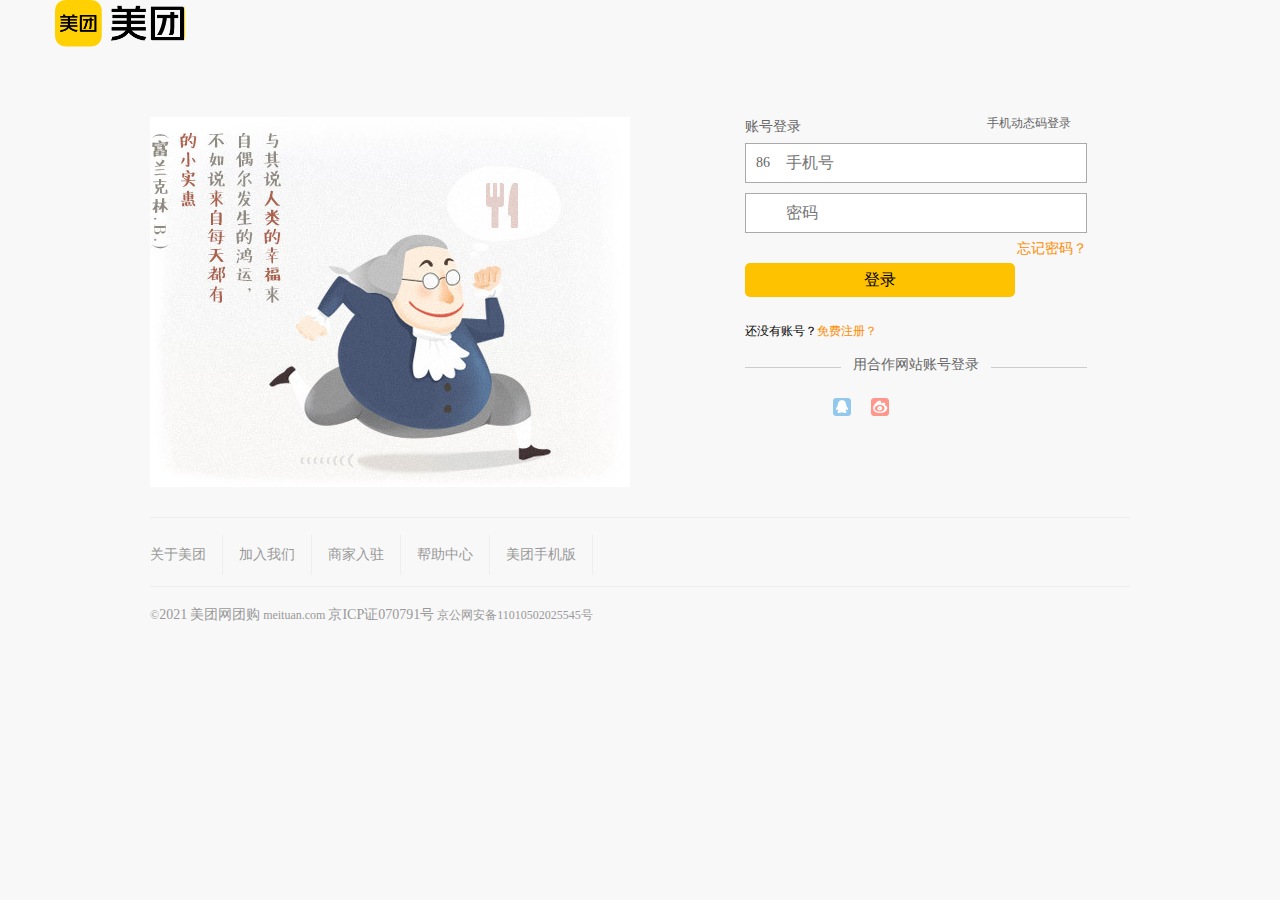
<file: aaaa.html>
<!DOCTYPE html>
<html lang="en">
<head>
    <meta charset="UTF-8">
    <meta http-equiv="X-UA-Compatible" content="IE=edge">
    <meta name="viewport" content="width=device-width, initial-scale=1.0">
    <link rel="icon" href="./favicon.ico" sizes="16x16 32x32">
    <link rel="stylesheet" href="./css/login.css">
    <link rel="stylesheet" href="./css/resiger.css">
    <link rel="stylesheet" href="./css/base.css">
	<link rel="stylesheet" href="./css/com_header.css">
	<link rel="stylesheet" href="./css/com_footer.css">
    <link rel="stylesheet" href="./css/font.css">
    <link rel="stylesheet" href="http://at.alicdn.com/t/font_2672579_ln4i3u4t6p.css">
    <title>登录</title>
    
</head>
<body>
    <div class="head">
        <div class="header-main">
            <a href="index.html" class="site-logo"></a>
        </div>
    </div>
    <div class="main-content">
        <div class="main-content-left">
                <img src="./img/loginbg.jpg" alt="">
        </div>
        <div class="main-content-right">
            <form action="" class="normal-form">
                <span><a href="">手机动态码登录<i></i></a>账号登录</span>
                <div class="phone">
                    <span class="plus"></span>
                    <span>86</span><i class="iconfont icon-you"></i>
                    <input type="text" name="phone" value="" placeholder="手机号"/>
                    <span class="display-none">
                        <i id="iconfont"></i>
                    </span>
                </div>
                <div class="pass">
                    <i></i>
                    <input type="password" name="password" value="" placeholder="密码"/>
                    <span class="display-none">
                
                    </span>
                </div>
                <div class="word"><a href="">忘记密码？</a></div>
                <div class="btn">
                    <button  id="aa">登录</button>
                </div>
                <div class="forget">还没有账号？<a href="resiger.html">免费注册？</a></div>

                <div class="line">
                    <h3>
                        <span>用合作网站账号登录</span>
                    </h3>
                </div>
                <div class="picIcon">
                    <span class="tencent"></span>
                    <span class="sina"></span>
                </div>
            </form>
            
        </div>
    </div>
    <footer class="footer">
        <div class="site-info">
            <ul>
                <li style="padding-left: 0;"><a href="">关于美团</a></li>
                <li><a href="">加入我们</a></li>
                <li><a href="">商家入驻</a></li>
                <li><a href="">帮助中心</a></li>
                <li><a href="">美团手机版</a></li>
            </ul>
        </div>
        <div class="copyright">
            <p>
                ©<span>2021</span>
                <a href="index.html">美团网团购</a>
                meituan.com
                <a href="index.html" target="_blank">京ICP证070791号</a>
                京公网安备11010502025545号
            </p>
        </div>
    </footer>
    <script>
        
    </script>
    <script src="./js/login.js"></script>
</body>
</html>
</file>
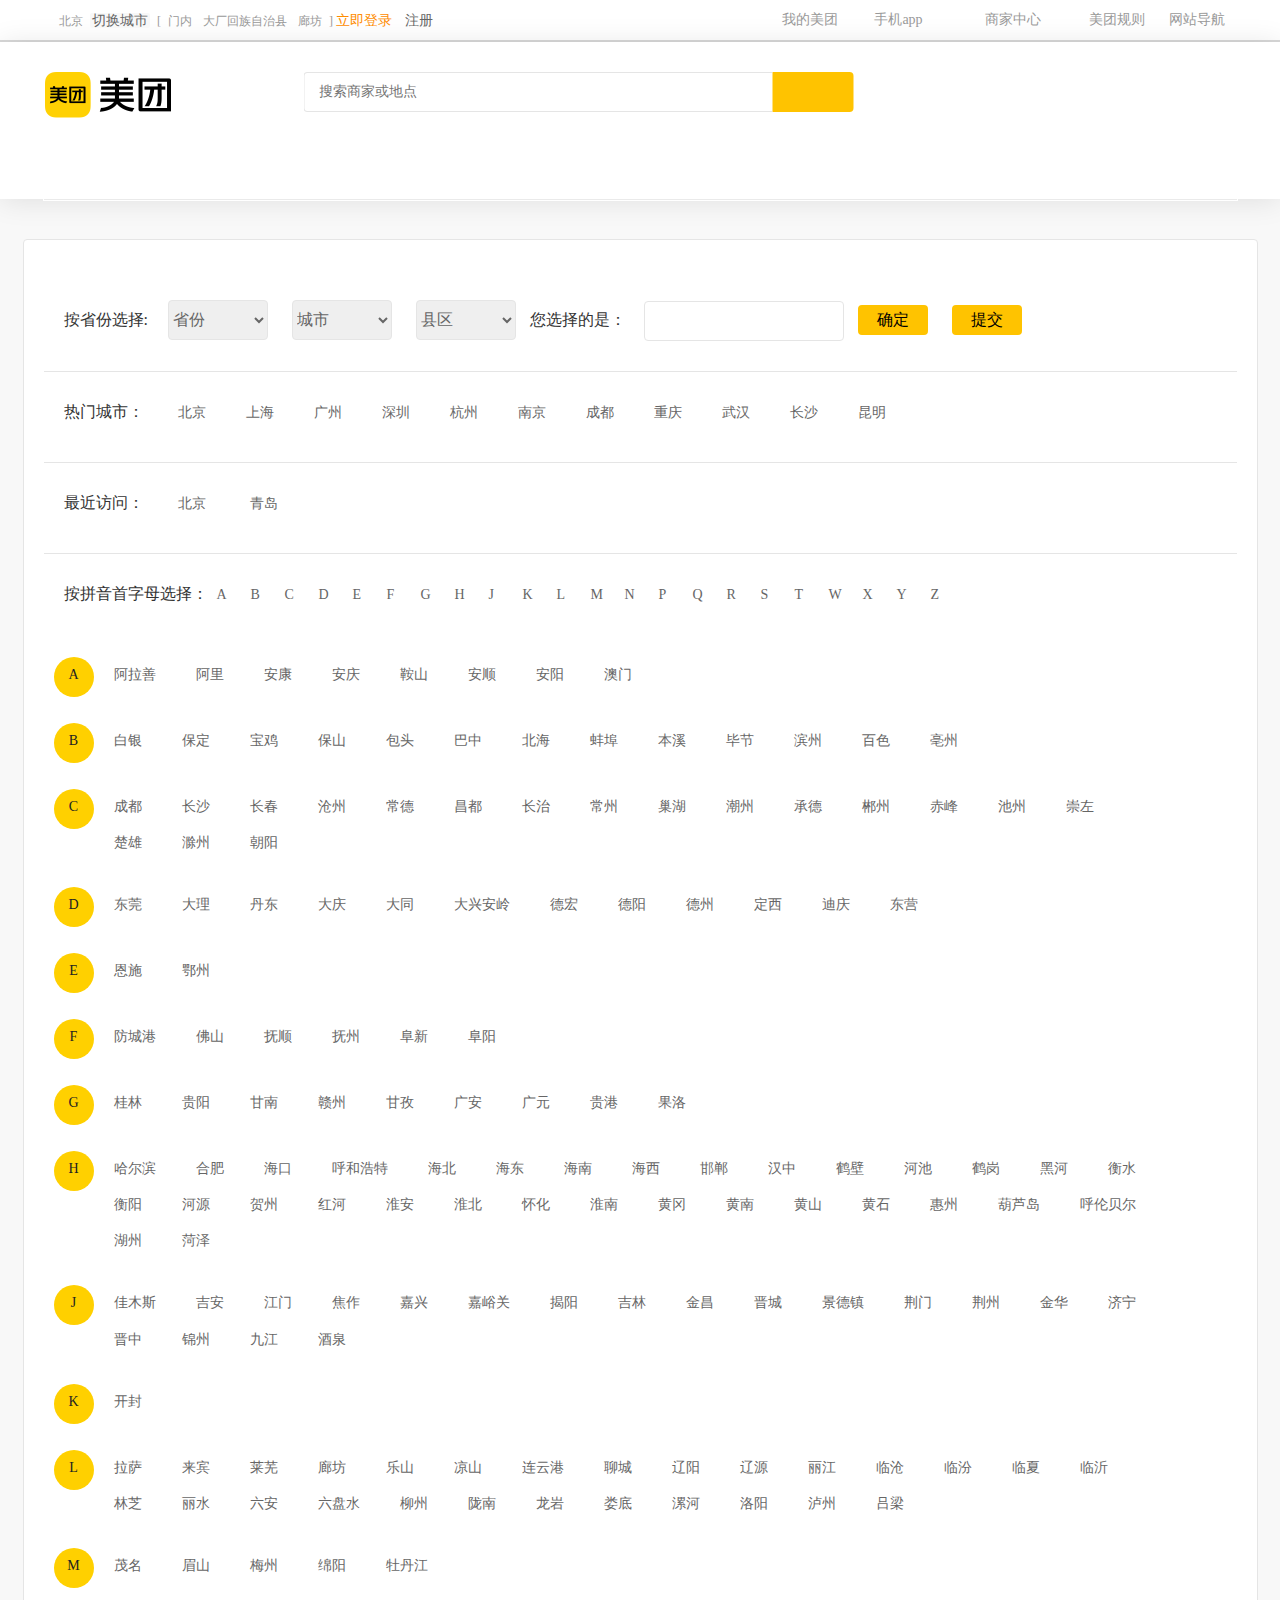
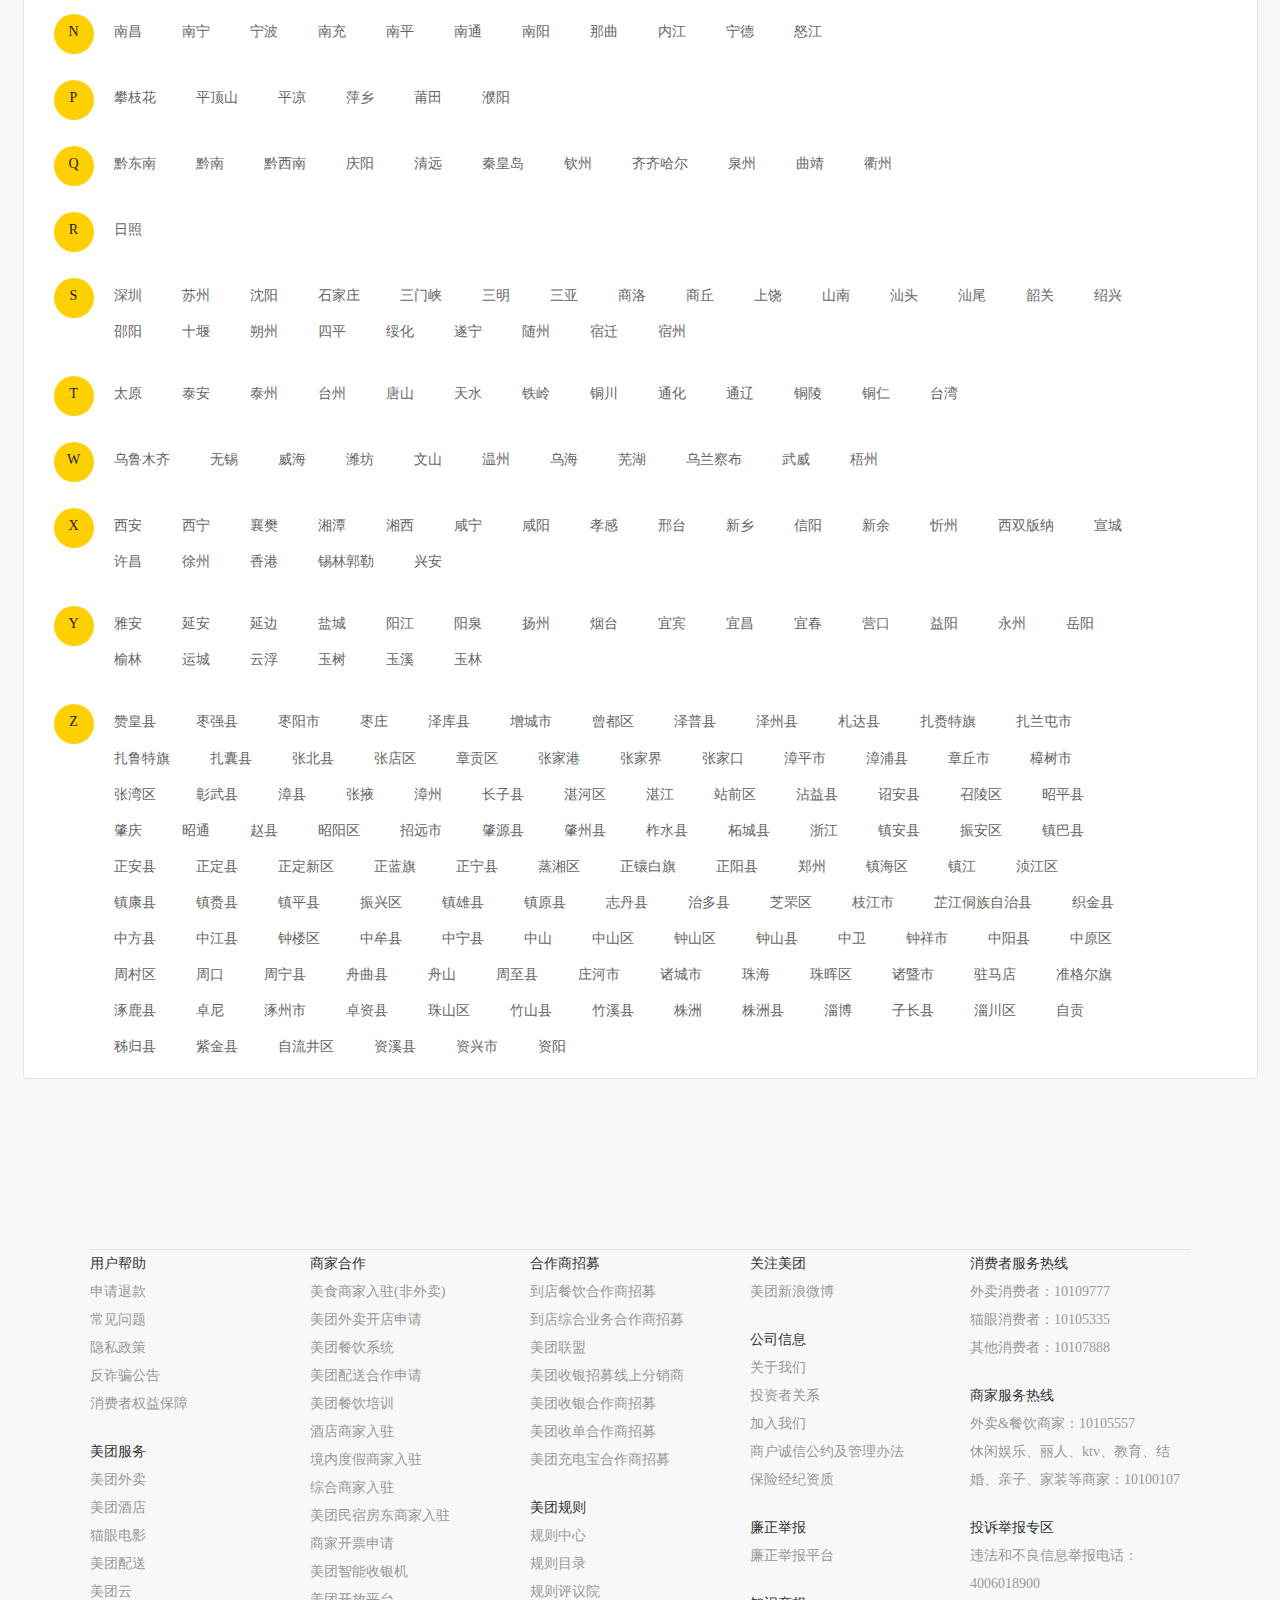
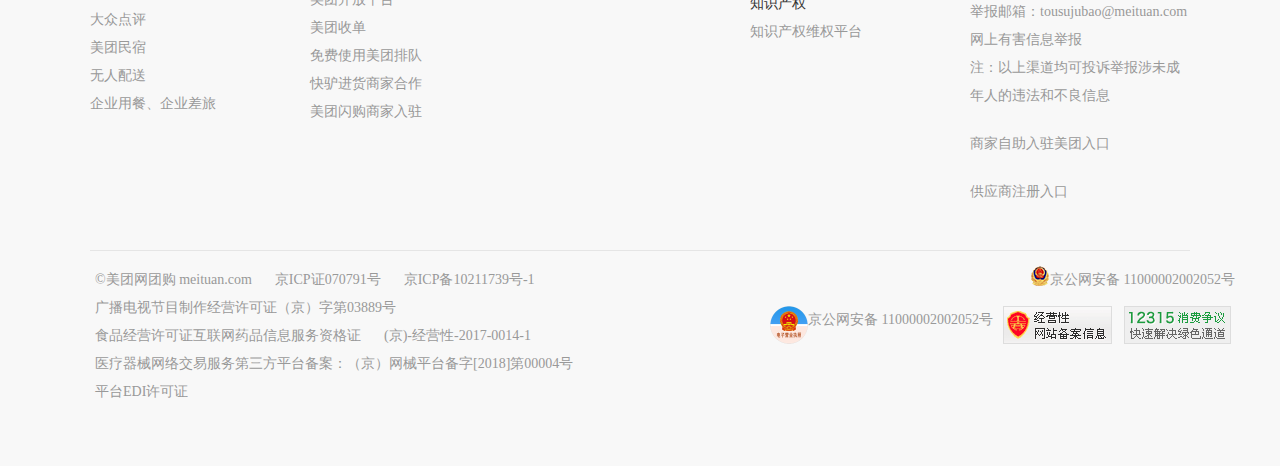
<file: city.html>
<!DOCTYPE html>
<html lang="en">
<head>
    <meta charset="UTF-8">
    <meta http-equiv="X-UA-Compatible" content="IE=edge">
    <meta name="viewport" content="width=device-width, initial-scale=1.0">
    <title>切换城市</title>
    <link rel="icon" href="./favicon.ico" sizes="16x16 32x32">
	<link rel="stylesheet" href="./css/base.css">
	<link rel="stylesheet" href="./css/com_header.css">
	<link rel="stylesheet" href="./css/city03.css">
	<link rel="stylesheet" href="./css/com_footer.css">
	<link rel="stylesheet" href="./css/resiger.css">
	<link rel="stylesheet" href="./css/font.css">
	<link rel="stylesheet" href="http://at.alicdn.com/t/font_2672579_ln4i3u4t6p.css">
</head>
<body>
	<!-- 首页头部 -->
	<div class="header">
		<div class="header-bar">
			<!-- 头部左部内容 -->
			<div class="header-bar-position">
				<div class="header-bar-left">
					<span class="iconfont icon-dingwei"></span>
					<!-- 北京 -->
					<span style="font-size: 12px;"  id="c0">北京</span>
					<a href="city.html" class="change-city">切换城市</a>
					[
					<span class="near-cities" id="cityArr">
						<a href="" class="city-guess" id="c1">门内</a>
						<a href="" class="city-guess" id="c2">大厂回族自治县</a>
						<a href="" class="city-guess" id="c3">廊坊</a>
					</span>
					]
					<span class="user-entry">
						<a href="login.html" class="user-up">立即登录</a>
						<a href="resiger.html" class="extra-entry">注册</a>
					</span>
				</div>
				<!-- 头部右部内容 -->
				<div class="header-bar-nav">
					<ul class="header-nav-first">
						<li class="haschild">
							<a href="">我的美团</a>
							<dl class="displaynone">
								<dd><a href="">我的订单</a></dd>
								<dd><a href="">我的收藏</a></dd>
								<dd><a href="">抵用券</a></dd>
								<dd><a href="">账户设置</a></dd>
							</dl>
						</li>
						
						<li class="haschild"><a href="">手机app</a></li>
						<li class="haschild"><a href="">商家中心</a>
							<dl class="displaynone">
								<dd>
									<a href="#">美团餐饮商户中心</a>
								</dd>
								<dd>
									<a href="#">登录商家中心</a>
								</dd>
								<dd>
									<a href="#">美团智能收银</a>
								</dd>
								<dd>
									<a href="#">我想合作</a>
								</dd>
								<dd>
									<a href="#">手机免费开店</a>
								</dd>
								<dd>
									<a href="#">到店综合业务招募</a>
								</dd>
								<dd>
									<a href="#">餐饮合作社招募</a>
								</dd>
								<dd>
									<a href="#">商家申请开票</a>
								</dd>
								<dd>
									<a href="#">免费合作美团排队</a>
								</dd>
							</dl>
							</li>
						<li class="haschild"><a href="">美团规则</a>
							<dl class="displaynone">
								<dd>
									<a href="#">规则中心</a>
								</dd>
								<dd>
									<a href="#">规则目录</a>
								</dd>
								<dd>
									<a href="#">规则评议院</a>
								</dd>
							</dl>
							</li>
						<li class="haschild"><a href="">网站导航</a>
							<dl class="displaynone">
								<dd>
									<div>
										酒店旅游
									</div>
									<span>国际机票</span>
									<span>火车票</span>
									<span>民宿</span>
									<span>经济型酒店</span>
									<span>主题酒店</span>
									<span>商务酒店</span>
									<span>公寓</span>
									<span>豪华酒店</span>
									<span>客栈</span>
									<span>青年旅社</span>
									<span>度假酒店</span>
									<span>别墅</span>
									<span>农家院</span>
								</dd>
								<dd>
									<div>
										吃美食
									</div>
									<span>烤鱼</span>
									<span>特色小吃</span>
									<span>烧烤</span>
									<span>自助餐</span>
									<span>火锅</span>
									<span>代金券</span>
								</dd>
								<dd>
									<div>
										看电影
									</div>
									<span>热映电影</span>
									<span>热门影院</span>
									<span>热映电影口碑</span>
									<span>最受期待电影</span>
									<span>国内票房榜</span>
									<span>北美票房榜</span>
									<span>电影排行榜</span>
								</dd>
								<dd>
									<div>
										手机应用
									</div>
									<span>
											<img src="./img/meituan.png" alt="美团"/>
										</span>
									<span>
											<img src="./img/waimai.png" alt="美团"/>
										</span>
									<span>
											<img src="./img/bar3.png" alt="美团"/>
										</span>
									<span>
											<img src="./img/dianping.png" alt="美团"/>
										</span>
									<span>
											<img src="./img/maoyan.png" alt="美团"/>
										</span>
								</dd>
							</dl></li>
					</ul>
				</div>
			</div>
		</div>	
	</div>
	<!-- 网站logo和搜索 -->
	<div class="header-content-main">
		<div class="header-content">
			<!-- logo -->
			<div class="header-left">
				<div class="header-title">
					<a href="index.html">
						<img src="img\logo.png" alt="">
					</a>
				</div>
			</div>
			<!-- 头部搜索框 -->
			<div class="header-right">
				<div class="header-search-block">
					<input type="text" class="header-search-input" placeholder="搜索商家或地点">
					<button class="header-search-btn">
						<span class="iconfont icon-ic_magnifying" style="font-size: 18px;"></span>
					</button>
				</div>
			</div>
			
		</div>
	</div>
     <!--页面中部  -->
    <div class="body-content-main">
        <div class="body-content">
            <!-- 按省份选择 -->
            <div class="proviceC">
                <form action="#" class="proviceOpt">
                    <label for="" >按省份选择:</label>
                    <!--省份选择-->
                    <select id="prov" onchange="showCity(this)" class="proviceChoose">
                        <option value="">省份</option>
                    </select>
                    <!--城市选择-->
                    <select id="city" onchange="showCountry(this)" class="cityChoose">
                        <option value="">城市</option>
                    </select>
                    <!--县区选择-->
                    <select id="country" onchange="selecCountry(this)" class="cityChoose">
                        <option value="">县区</option>
                    </select>
                    <label for="addr-show" class="labelAdd">您选择的是：</label>
                    <input type="text" value="" id="addr-show" class="proviceSearch">
                    <button type="button" class="btn met1" onclick="showAddr()">确定</button>
                    <button type="button" id="cityto">提交</button>
                </form>
            </div>
            <!-- 热门城市 -->
            <div class="hotCity" id="hot">
                <label for="">热门城市：</label>
                
            </div>
            <!-- 最近访问： -->
            <div class="rencentCity">
                <label for="">最近访问：</label>
                <a href="">北京</a>
                <a href="">青岛</a>
            </div>
            <!-- 按拼音首字母选择 -->
            <div id="letter">
                <span>按拼音首字母选择：</span>
            </div>
             <div id="city-area-letter">
                 <!-- <div class="city-area">
                     <span class="letterTitle">A</span>
                     <span class="cities">
                         <a href="">haha</a>
                         <a href="">haha</a>
                         <a href="">haha</a>
                     </span>
                 </div> -->
             </div>     
        </div>
    </div>
    <!--页面结束  -->
	<!-- 页面footer部分 -->
<!-- 页面尾部区域 -->
<footer class="com_footer">
	<div class="footer-content">
		<div class="f-c-link">
			<div class="f-c-column">
				<dl>
					<dt>用户帮助</dt>
					<dd><a href="">申请退款</a></dd>
					<dd><a href="">常见问题</a></dd>
					<dd><a href="">隐私政策</a></dd>
					<dd><a href="">反诈骗公告</a></dd>
					<dd><a href="">消费者权益保障</a></dd>
				</dl>
				<dl>
					<dt>美团服务</dt>
					<dd><a href="">美团外卖</a></dd>
					<dd><a href="">美团酒店</a></dd>
					<dd><a href="">猫眼电影</a></dd>
					<dd><a href="">美团配送</a></dd>
					<dd><a href="">美团云</a></dd>
					<dd><a href="">大众点评</a></dd>
					<dd><a href="">美团民宿</a></dd>
					<dd><a href="">无人配送</a></dd>
					<dd><a href="">企业用餐、企业差旅</a></dd>
				</dl>
			</div>
			<div class="f-c-column">
				<dl>
					<dt>商家合作</dt>
					<dd><a href="#">美食商家入驻(非外卖)</a></dd>
					<dd><a href="#">美团外卖开店申请</a></dd>
					<dd><a href="#">美团餐饮系统</a></dd>
					<dd><a href="#">美团配送合作申请</a></dd>
					<dd><a href="#">美团餐饮培训</a></dd>
					<dd><a href="#">酒店商家入驻</a></dd>
					<dd><a href="#">境内度假商家入驻</a></dd>
					<dd><a href="#">综合商家入驻</a></dd>
					<dd><a href="#">美团民宿房东商家入驻</a></dd>
					<dd><a href="#">商家开票申请</a></dd>
					<dd><a href="#">美团智能收银机</a></dd>
					<dd><a href="#">美团开放平台</a></dd>
					<dd><a href="#">美团收单</a></dd>
					<dd><a href="#">免费使用美团排队</a></dd>
					<dd><a href="#">快驴进货商家合作</a></dd>
					<dd><a href="#">美团闪购商家入驻</a></dd>
				</dl>
				
			</div>
			<div class="f-c-column">
				<dl>
					<dt>合作商招募</dt>
					<dd><a href="#">到店餐饮合作商招募</a></dd>
					<dd><a href="#">到店综合业务合作商招募</a></dd>
					<dd><a href="#">美团联盟</a></dd>
					<dd><a href="#">美团收银招募线上分销商</a></dd>
					<dd><a href="#">美团收银合作商招募</a></dd>
					<dd><a href="#">美团收单合作商招募</a></dd>
					<dd><a href="#">美团充电宝合作商招募</a></dd>
				</dl>
				<dl>
					<dt>美团规则</dt>
					<dd><a href="#">规则中心</a></dd>
					<dd><a href="#">规则目录</a></dd>
					<dd><a href="#">规则评议院</a></dd>
				</dl>
			</div>
			<div class="f-c-column">
				<dl>
					<dt>关注美团</dt>
					<dd><a href="#">美团新浪微博</a></dd>
				</dl>
				<dl>
					<dt>公司信息</dt>
					<dd><a href="#">关于我们</a></dd>
					<dd><a href="#">投资者关系</a></dd>
					<dd><a href="#">加入我们</a></dd>
					<dd><a href="#">商户诚信公约及管理办法</a></dd>
					<dd><a href="#">保险经纪资质</a></dd>
				</dl>
				<dl>
					<dt>廉正举报</dt>
					<dd><a href="#">廉正举报平台</a></dd>
				</dl>
				<dl>
					<dt>知识产权</dt>
					<dd><a href="#">知识产权维权平台</a></dd>
				</dl>
			</div>
			<div class="f-c-column">
				<dl>
					<dt>消费者服务热线</dt>
					<dd><a href="#">外卖消费者：10109777</a></dd>
					<dd><a href="#">猫眼消费者：10105335</a></dd>
					<dd><a href="#">其他消费者：10107888</a></dd>
				</dl>
				<dl>
					<dt>商家服务热线</dt>
					<dd><a href="#">外卖&餐饮商家：10105557</a></dd>
					<dd><a href="#">休闲娱乐、丽人、ktv、教育、结婚、亲子、家装等商家：10100107</a></dd>
				</dl>
				<dl>
					<dt>投诉举报专区</dt>
					<dd><a href="#">违法和不良信息举报电话：4006018900</a></dd>
					<dd><a href="#">举报邮箱：tousujubao@meituan.com</a></dd>
					<dd><a href="#">网上有害信息举报</a></dd>
					<dd><a href="#">注：以上渠道均可投诉举报涉未成年人的违法和不良信息</a></dd>
				</dl>

				<dl>
					<dd><a href="#">商家自助入驻美团入口</a></dd>
				</dl>
				<dl>
					<dd><a href="#">供应商注册入口</a></dd>
				</dl>

			</div>
		</div>
		<div class="f-c-right">
			<div class="f-c-r-left">
				<p><a href="">©美团网团购 meituan.com</a>
					<a href="">京ICP证070791号</a>
					<a href="">京ICP备10211739号-1</a>
				</p>
				<p>
					<a href="">广播电视节目制作经营许可证（京）字第03889号</a>
				</p>
				<p><a href="">食品经营许可证互联网药品信息服务资格证</a>
					<a href="">(京)-经营性-2017-0014-1</a>
				</p>
				<p>
					<a href="">医疗器械网络交易服务第三方平台备案：（京）网械平台备字[2018]第00004号</a>
				</p>
				<p>
					<a href="">平台EDI许可证</a>
				</p>
			</div>
			<div class="f-c-r-right">
				<div>
					
					<span><img src="./img/jing-icon.png" alt=""><a href="">京公网安备 11000002002052号</a></span>
				</div>
				<div class="r-right-second">	
					<a class="im1" href=""></a>
					<a class="im2" href=""></a>
					<span><img src="./img/cha-icon.png" style="width: 38px;height: 38px;line-height: 50px;" alt=""><a href="">京公网安备 11000002002052号</a></span>
				
				</div>
			</div>
		</div>
	</div>
</footer>
    <script type="text/javascript">
        //将获取到的城市列表添加到页面中
        //获取cityto节点
        var cityto = document.getElementById('cityto');
        var addrshow = document.getElementById('addr-show');
        
        cityto.onclick=function(){
            //判断addrshow的值是不是空
            if(addrshow.value==""){ 
                alert('请先选择城市信息');
            }else{  
                //跳转页面encodeURI(encodeURI("./index.html?city="+addrshow.value));
                window.location.href = "./index.html?city="+addrshow.value;
                // window.location.href =encodeURI(encodeURI("./index.html?city="+addrshow.value));

            }
        }
    </script>
    <script type="text/javascript" src="./js/dropDown.js"></script>
    <script type="text/javascript" src="./js/city02.js"></script>
    <script type="text/javascript" src="./js/city.js"></script>
    <script type="text/javascript" src="./js/changeCity.js"></script>


</body>
</html>
</file>
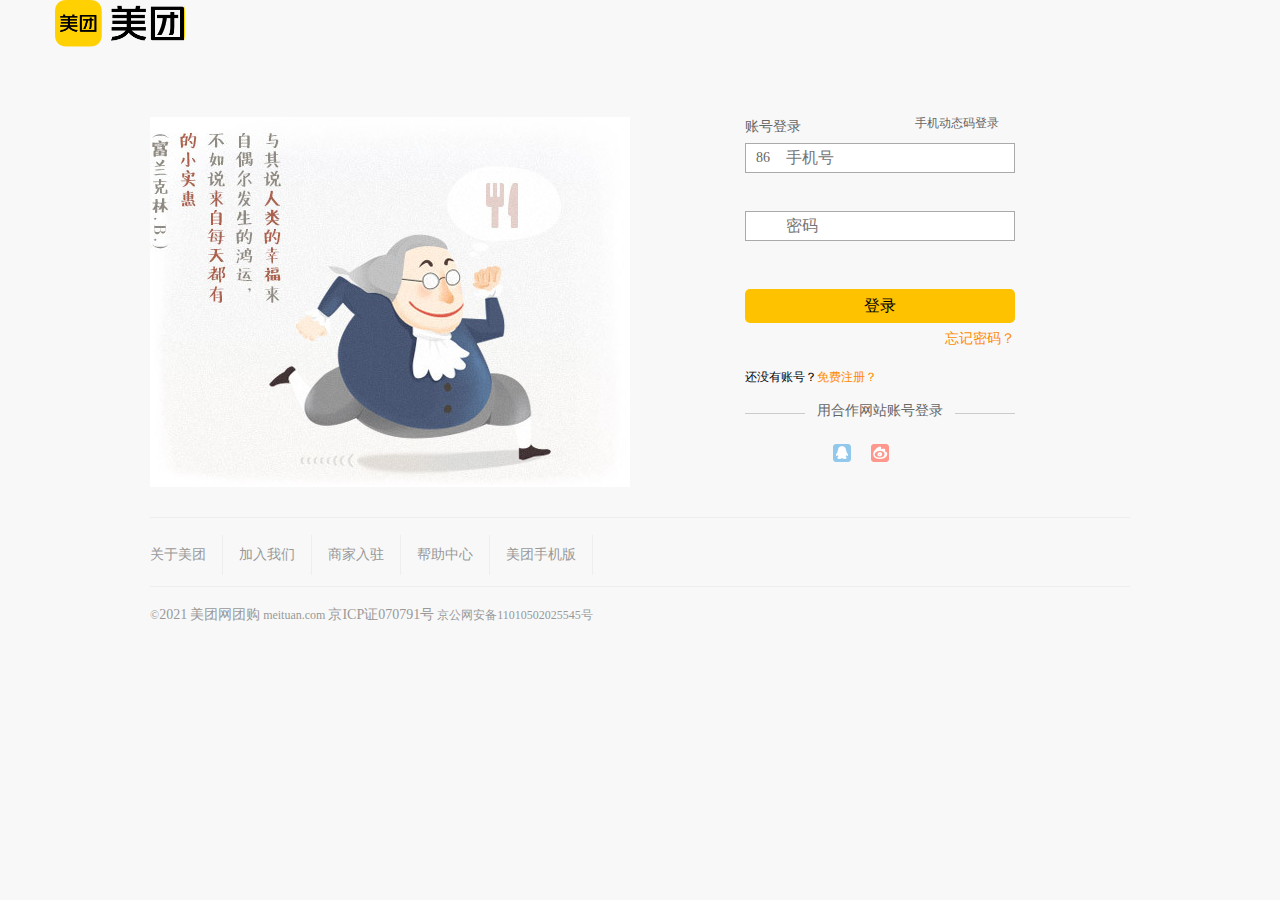
<file: login.html>
<!DOCTYPE html>
<html>
<head>
	<meta charset="utf-8">
	<link rel="icon" href="./favicon.ico" sizes="16x16 32x32">
    <link rel="stylesheet" href="./css/login.css">
    <link rel="stylesheet" href="./css/resiger.css">
    <link rel="stylesheet" href="./css/base.css">
	<link rel="stylesheet" href="./css/com_header.css">
	<link rel="stylesheet" href="./css/com_footer.css">
    <link rel="stylesheet" href="./css/font.css">
    <link rel="stylesheet" href="http://at.alicdn.com/t/font_2672579_ln4i3u4t6p.css">
	<title>登录页面</title>
</head>
<body>
	    <div class="head">
        <div class="header-main">
            <a href="index.html" class="site-logo"></a>
        </div>
    </div>
    <div class="main-content">
        <div class="main-content-left">
                <img src="./img/loginbg.jpg" alt="">
        </div>
        <div class="main-content-right">
            <form action="" class="normal-form">
                <span><a href="">手机动态码登录<i></i></a>账号登录</span>
                <div class="phone">
                    <span class="plus"></span>
                    <span>86</span><i class="iconfont icon-you"></i>
                    <input type="text" name="phone" value="" placeholder="手机号"/>
                </div>
                <span class="display-none" id="span1">
                    <i id="iconfont"></i>
                   
                </span>
                <div class="pass">
                    <i></i>
                    <input type="password" name="password" value="" placeholder="密码"/>
                </div>
                <span class="display-none" id="span2">
                    <i></i>
                   
                </span>
            </form>
            <div class="btn">
                <button  id="loginto">登录</button>
            </div>
            <div class="word"><a href="">忘记密码？</a></div>
            <div class="forget">还没有账号？<a href="resiger.html">免费注册？</a></div>

            <div class="line">
                <h3>
                    <span>用合作网站账号登录</span>
                </h3>
            </div>
            <div class="picIcon">
                <span class="tencent"></span>
                <span class="sina"></span>
            </div>
        </div>
    </div>
    <footer class="footer">
        <div class="site-info">
            <ul>
                <li style="padding-left: 0;"><a href="">关于美团</a></li>
                <li><a href="">加入我们</a></li>
                <li><a href="">商家入驻</a></li>
                <li><a href="">帮助中心</a></li>
                <li><a href="">美团手机版</a></li>
            </ul>
        </div>
        <div class="copyright">
            <p>
                ©<span>2021</span>
                <a href="index.html">美团网团购</a>
                meituan.com
                <a href="index.html" target="_blank">京ICP证070791号</a>
                京公网安备11010502025545号
            </p>
        </div>
    </footer>
	<script type="text/javascript">
        var loginto = document.getElementById("loginto")
        loginto.onclick=function(){
            // console.log(111)
            window.location.href = "./index.html?phone="+current.phone+"&password="+current.pass;
        }
	</script>
    <script src="./js/login.js"></script>
</body>
</html>
</file>
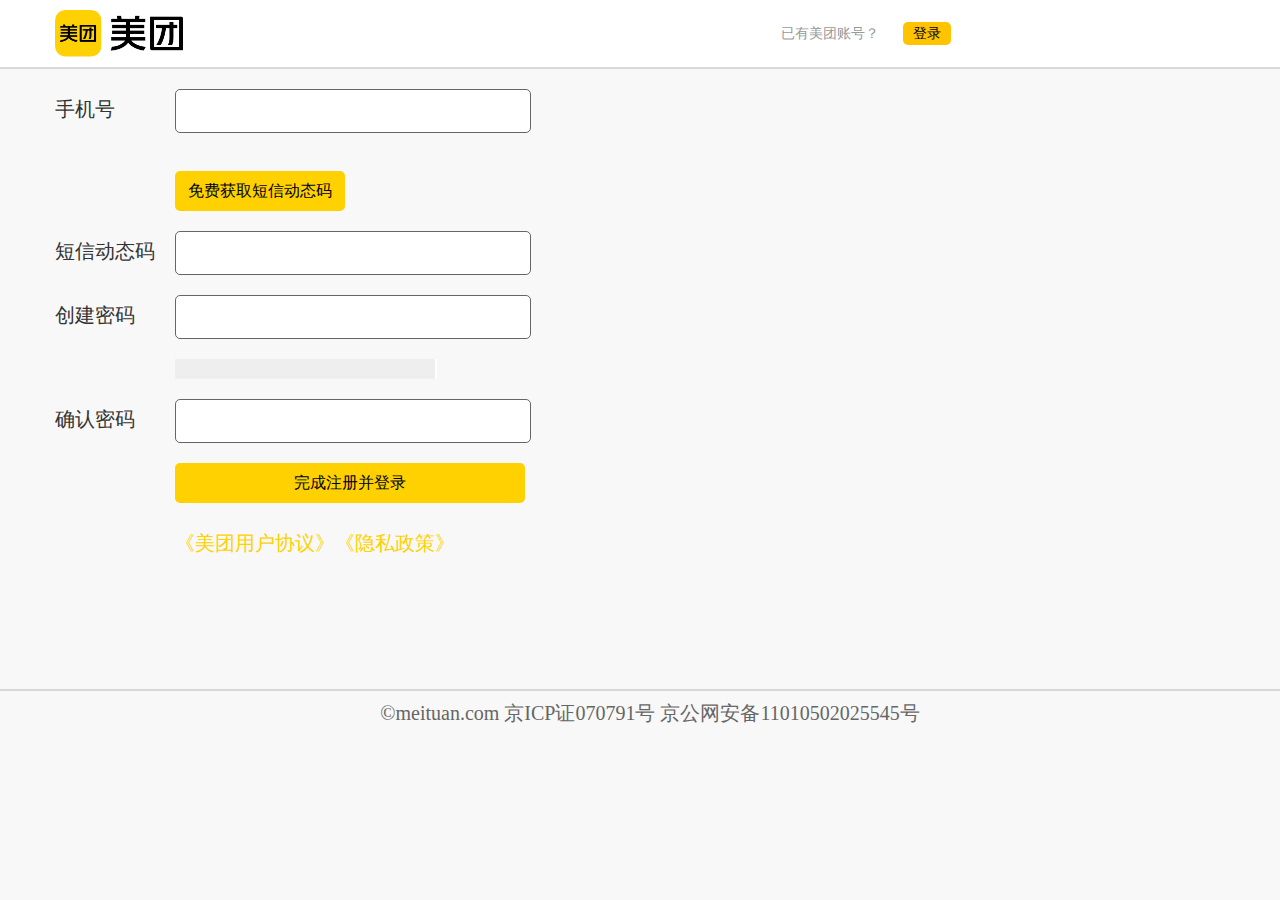
<file: resiger.html>
<!DOCTYPE html>
<html lang="en">

<head>
    <meta charset="UTF-8">
    <meta http-equiv="X-UA-Compatible" content="IE=edge">
    <meta name="viewport" content="width=device-width, initial-scale=1.0">
    <link rel="icon" href="favicon.ico" sizes="16x16 32x32">
    <link rel="stylesheet" href="./css/base.css">
	<link rel="stylesheet" href="./css/com_header.css">
	<link rel="stylesheet" href="./css/index.css">
	<link rel="stylesheet" href="./css/com_footer.css">
	<link rel="stylesheet" href="./css/resiger.css">
    <link rel="stylesheet" href="./css/city03.css">
    <link rel="stylesheet" href="./css/font.css">
    <link rel="stylesheet" href="http://at.alicdn.com/t/font_2672579_ln4i3u4t6p.css">
    <title>注册 | 美团网</title>
</head>

<body>
    <header class="header">
        <div class="header-main">
            <div class="header-main-left">
                <h1>美团
                    <a href="#"><img src="./img/logo.png" alt=""></a>
                </h1>
            </div>
            <div class="header-main-right">
                <a href="#">已有美团账号？</a>
                <a href="./login.html" >登录</a>
            </div>
        </div>
    </header>
    <div class="content-container">
        <div class="content-container-main">
            <div>
                <label for="">手机号</label>
                <input type="text" name="phone">
                <span class="display-none">
					<i id="iconfont"></i>
				</span>
                <!-- <span>请输入您的手机号码</span> -->
            </div>
            <br/>
            <div><button style="width: 170px;">免费获取短信动态码</button>
                <span class="display-none">
				</span>
            </div>
            <div>
                <label for="">短信动态码</label>
                <input type="text" id="code" name="code">
                <span class="display-none">
                
                </span>
            </div>
            <div>
                <label for="">创建密码</label>
                <input type="password" id="password">
                <span class="display-none">
                
                </span>
            </div>
            <div id="tips">
                <b></b>
                <b></b>
                <b></b>
                <b></b>
            </div>
            <p></p>
            <div>
                <label for="">确认密码</label>
                <input type="password" id="passrepeat" name="passrepeat">
                <span class="display-none">
                
                </span><br/>
            </div>
           
            <div>
              
                <button type="button" id="registerto">完成注册并登录</button>
            </div>
            <div class="user-agreementinfo">
                <!-- <div></div> -->
               <!-- 我已阅读并同意 -->
               <a href="">《美团用户协议》</a><a href="">《隐私政策》</a>
               <!-- ，并授权美团使用该美团账号信息（如昵称、头像、收货地址）进行统一管理
             -->
            </div>
            <footer class="com_footer">
                <div class="copyright">
                    <a href="#">©meituan.com  京ICP证070791号  京公网安备11010502025545号</a>
                </div>
            </footer>
        </div>
    </div>
    <script src="./js/resiger.js"></script>
</body>

</html>
</file>
<file: css/com_header.css>
* {
    margin: 0;

}
html{
    width: 100%;
}
body {
    background: #f8f8f8;
    width: 100%;
}

/* 头部样式 */
.header {
    background: #fff;
    position: inherit;

    /* height: auto; */
}

.header-bar {
    width: 100%;
    height: 40px;
}

/* 头部左部内容  */
.header-bar .header-bar-position {
    width: 1193px;
    margin: 0 auto;
    height: 40px;
    line-height: 40px;
}
.header-bar-left{
    width: 440px;
	height:40px;
	font-size: 12px;
	color:#999;
	line-height:40px; 
	/*background:pink;*/
	float:left;
}

.header-bar .change-city {
    background: #F8F8F8;
    /* border: 1px solid #E5E5E5; */
    border-radius: 2px;
    color: #666;
    margin: 0 4px;
    padding: 0 2px;
    text-decoration: none;

}

.header-bar .change-city:hover {
    color: #fe8c00;
    font-weight: 400;
}

.header-bar .header-bar-position .near-cities {
    display: inline-block;
    font-size: 12px;
    color: #999;
}

.header-bar .header-bar-position .near-cities .city-guess {
    margin: 0 4px;
    text-decoration: none;
    color: #999;
    font-size: 12px;
}

.header-bar .header-bar-position .near-cities :hover {
    margin: 0 4px;
    text-decoration: none;
    color: #fe8c00;
    font-size: 12px;
}

/* 头部右部内容 */
.header-bar .header-bar-nav {
	width: 547px;
	height:40px;
	/* background:pink; */
	float:right;
	font-size: 12px;
	color:#999;
	line-height:40px;
	position: relative;
}

.iconfont {
    font-family: "iconfont" !important;
    font-size: 16px;
    font-style: normal;
    -webkit-font-smoothing: antialiased;
    -moz-osx-font-smoothing: grayscale;
}

ul {
    margin: 0;
    padding: 0;
}

li {
    list-style: none;
    padding: 0;
    margin: 0;
}

a {
    text-decoration: none;
}
/* 下拉列表开始 */
.header-nav-first{
    display: block;
    float: right;
    text-align: center;
    /* margin-right: 50px; */
    font-size: 12px;
}

.header-bar .header-nav-first li {
    float: left;
    width:100px;
    height:40px;
    color: rgb(185, 174, 174);

}
.header-nav-first li:nth-child(1){
	width:78px;
    
}
.header-nav-first li:nth-child(1) dl{
	width:78px;
	border: 1px solid #ccc;
	border-top: none;
	margin-left: -1px;
}
.header-nav-first li:nth-child(1) dl a:hover{	
	border:none;
    /* margin-left: -10px; */
	color:#FE8C00;
}
/* 商家中心 */
.header-nav-first  li:nth-child(3){
	width:108px;
	padding: 0px 10px;
}

.header-nav-first  li:nth-child(3) dl{
	border: 1px solid #ccc;
	border-top: none;
	width: 130px;
	margin-left: -11px;
}
.header-nav-first  li:nth-child(3) dl a:hover{	
	border:none;
	color:#FE8C00;
    /* margin-left: -11px; */
}
/* 美团规则 */
.header-nav-first  li:nth-child(4){
	width:80px;
	
}
.header-nav-first  li:nth-child(4) dl{
	border: 1px solid #ccc;
	border-top: none;
	margin-left: -1px;
	width: 80px;
}
.header-nav-first  li:nth-child(4) dl a:hover{	
	border:none;
	color:#FE8C00;
}
/* 网站导航*/
.header-nav-first  li:nth-child(5){
	width:80px;
	height:40px;
}
.header-nav-first  li:nth-child(5) dl{
	width:1180px;
	height:270px;
	position:absolute;
	right:0px;
	border:1px solid #ccc;
	border-top: none;
}
.header-nav-first  li:nth-child(5) dl dd:nth-child(1){
	width:250px;
	height:220px;
	/* border:1px solid red; */
	display: block;
	position: absolute;
	left:10px;
	top:30px;
	border:none;
}
.header-nav-first  li:nth-child(5) dl dd:nth-child(2){
	width:170px;
	height:220px;
	/* border:1px solid red; */
	display: block;
	position: absolute;
	left:280px;
	top:30px;
	border:none;
}
.header-nav-first  li:nth-child(5) dl dd:nth-child(3){
	width:170px;
	height:220px;
	/* border:1px solid red; */
	display: block;
	position: absolute;
	left:490px;
	top:30px;
	text-align: center;
	border:none;
}
.header-nav-first  li:nth-child(5) dl dd:nth-child(4){
	width:550px;
	height:130px;
	/* border:1px solid red; */
	display: block;
	position: absolute;
	left:630px;
	top:30px;
	border:none;
}
.header-nav-first  li:nth-child(5) dl dd span{
	width:80px;
	height:35px;
	float: left;
}
.header-nav-first  li:nth-child(5) dl dd span img{
	width: 50px;
	height:50px;
	margin-top:30px;
	margin-left:100px;
}
.header-nav-first  .show dd div{
	color:#999;
}
.header-nav-first  .show dd span{
	color: #999;
}
.header-nav-first  .show dd div:hover{
	cursor: pointer;
	color: #FE8C00;
}
.header-nav-first  .show dd span:hover{
	cursor: pointer;
	color: #FE8C00;
}
/* 下拉框隐藏 */
.displaynone{
	display: none;
}
/* 下拉显示 */
.header-nav-first .show .displaynone{
	display: block;
	background-color: #fff;;
	position: absolute;
	z-index:5;
}
.header-nav-first .show:hover{
	border-left: 1px solid #ccc;
	border-right: 1px solid #ccc;
	color:#FE8C00;
	margin-left: -1px;
	margin-right: -1px;
}
.header-nav-first .show a:hover{
	color:#FE8C00;
}
/* 下拉列表结束 */
.header-bar .header-nav-first>li>a:hover,
.user-entry .user-up,
.user-entry .extra-entry:hover {
    color: #FE8C00;
    /* margin-left: 10px; */
    text-decoration: none;
}

.user-entry .extra-entry {
    color: #666;
    margin-left: 10px;
    text-decoration: none;
}
.header-content-main{
    width: 100%;
    height: 157px;
    background: #fff;
    box-shadow: 0 2px 27px 0 rgba(0,0,0,0.10);

}
.header-content {
    width: 1193px;
    height: 157px;
    margin: 0 auto;
    /* position: relative; */
    border: 1px solid #ffffff;
    /* text-align: center; */
    /* text-decoration: none; */
    /* background: #fff; */

}

.header-content .header-left {
    height: 157px;
    padding-right: 40px;
    width: 295px;
    border: 1px solid #ffffff;
    float: left;
    padding-top: 28px;
    padding-bottom: 40px;
    font-size: 16px;
    height: 54px;
    box-sizing: content-box;

}

/* logo */
.header-content .header-left .header-title {
    margin-left: 0;
    margin-top: 0;
    display: inline-block;
}

.header-content .header-left .header-title img {
    width: 126px;
    height: 46px;
    border: 0;
}

/* 头部搜索框 */
.header-content .header-right {
    height: 54px;
    width: 595px;
    padding-top: 28px;
    position: relative;
    margin-left: 220px;
    border: 1px solid #ffffff;
    float: left;
    transform: translate(-50%);
    /* z-index: 999; */
    color: #E5E5E5;
}

.header-content .header-right .header-search-block {
    width: 550px;
    height: 40px;
    background: #fff;
}

.header-content .header-right .header-search-block .header-search-input {
    border: 1px solid #E5E5E5;
    border-right: none;
    border-radius: 4px 0 0 4px;
    line-height: 100%;
    box-sizing: border-box;
    display: inline-block;
    padding: 15px;
    font-size: 14px;
    height: 100%;
    background: transparent;
    width: 85.45%;
}

.header-content .header-right .header-search-block .header-search-btn {
    outline: none;
    width: 14.55%;
    box-sizing: border-box;
    line-height: 100%;
    height: 100%;
    background: #FFC300;
    border: none;
    float: right;
    color: #222222;
    cursor: pointer;
    border-bottom-right-radius: 4px;
    border-top-right-radius: 4px;
}

.header-content .header-bottom {
    width: 960px;
    padding-bottom: 35px;
    border: 1px solid #ffffff;
    margin-top: 93px;


}

/* 右部标题 */
.header-content .header-bottom a {
    color: #222;
    font-weight: 700;
    font-size: 16px;
    margin: 0 10px;
    cursor: pointer;
    position: relative;
    top: 20px;
}
.header-content .header-bottom a:hover{
    color: #fbc700;
}

/* 轮播图样式 */
.banner-container {
    width: 1193px;
    margin: 0 auto;
    position: relative;
    border: 1px solid #f8f8f8;
    text-align: center;
    height: 427px;

}

/* 左部导航区域 */
.banner-container .left-banner {
    float: left;
}

.banner-container .left-banner .nav-container {
    width: 230px;
    height: 475px;
    position: relative;
    text-align: left;
    box-sizing: border-box;
    float: left;
    margin-top: -50px;
    color: #646464;
    background: #FFF;
    box-sizing: border-box;
    border: 1px solid #E5E5E5;
}

.banner-container .left-banner .nav-container .nav-title-wrapper {
    height: 50px;
    padding-top: 15px;
    box-sizing: border-box;
}

.nav-container .nav-title {
    color: #222222;
    font-size: 16px;
    font-weight: 700;
    margin-left: 15px;
    padding-bottom: 10px;
}

.nav-container .nav-li {
    box-sizing: border-box;
    padding: 2px 12px;
    height: 26px;
    color: #646464;
}
.nav-container .nav-text {
    font-size: 13px;
    line-height: 20px;
    height: 20px;
    color: #646464;
    cursor: pointer;
    margin-left: 11px;
}

.nav-container .link {
    color: #646464;
    font-size: 13px;

}
.nav-content-wrapper ul li :hover{
    /* background: #FFF3CC; */
    color: #222222;
    font-weight: 700;
}
.nav-li .arrow {
    width: 4px;
    height: 4px;
    color: #BFBFBF;
    position: absolute;
    right: 13px;

}
/* banner左部隐藏块 */
/* 全部分类侧边栏样式 */
#dropright{	
	position: relative;
}
/* 隐藏区域公共样式 */
#dropright li .allsort{	
	width: 400px;
	height:422px;
	background-color: #fff;
	position: absolute;
	left:230px;
	border:1px solid #ccc;
	border-left:none;
	z-index:5;
}
.allsort div{	
	width:400px;
	height:50px;
	/*border:1px solid red;*/
}
.allsort div hr{	
	width: 350px;
	margin-left: 25px;
}
.allsort div span a{
	font-size:16px;
	color:#222;
    height: 70px;
    line-height: 70px;
    margin-left: 25px;
}
.allsort div span:nth-child(2) a{
	font-size:14px;
	height: 70px;
    line-height: 70px;
	color:#222;
	display:block;
	float: right;
	margin-right: 20px;
	color:#646464;
}
.allsort .goodfood{	
	width: 400px;
	height:350px;
	margin-top: 20px;
}
.allsort .goodfood span{
	width:80px;
	height:30px;
	display:block;
	float:left;
	color:#646464;
	font-size:14px;
	font-weight:400;
	margin:0;
	line-height: 30px;
	text-align: center;
}
.allsort .goodfood span:hover{	
	cursor: pointer;
	color:#FF8200;
}
/* 隐藏区域显示 */
#dropright .show .allsort{	
	width: 400px;
	height:422px;
	background-color: #fff;
	position: absolute;
	top:0px;
	left:230px;
	display: block;
	border:1px solid #ccc;
	border-left:none;
    
}
/* banner左部隐藏块结束 */
/* 右部轮播图 */
#banner-slider {
    width: 550px;
}
/* .banner-row2{
    height: 165px;
} */
.banner-row1 .slider {
    width: 550px !important;
    height: 240px;
    float: left;
    margin-left: 23px;
    overflow: hidden;
    position: relative;
    margin-right: 10px;
}

.slider-content {
    position: relative;
    width: 550px;
    height: 240px;
    /* transition: left 0.5s;
    transition-timing-function: ease;
    transition-timing-function: ease-out; */
    /* width: 10000000px; */
    /* background-size: 550px 240px; */
}
/* 
    动态轮播样式
 */
 .slider-content:hover #left,
 .slider-content:hover #right{
    display: block;
 }
 #left{
    width:30px;
    height:30px;
    border-radius: 50%;
    background-color: rgba(0,0,0,0.2);
    color:#fff;
    text-align: center;
    line-height: 30px;
    position:absolute;
    top:110px;
    cursor: pointer;
    display: none;
}
 #right{
    width:30px;
    height:30px;
    border-radius: 50%;
    background-color: rgba(0,0,0,0.2);
    color:#fff;
    text-align: center;
    line-height: 30px;
    position:absolute;
    right:0;
    top:110px;
    cursor: pointer;
    display: none;
}
#number{
    width:200px;
    height:10px;
    /* background-color: #fff; */
    position: absolute;
    top:225px;
    left:200px;
    
}
#number ul li{
    list-style: none;
    width:20px;
    height:5px;
    margin-left:5px;
    background: rgb(255, 255, 255);
    opacity: 0.5;
    float: left;
    font-size: 0px;
    
}
#image{
    width: 550px;
    height: 240px;
}
/* 
    动态轮播样式结束
 */
/* 第一行 图片小卡片  */
.banner-row1 .shadowPic1 {
    float: left;
    width: 150px;
    height: 240px;
    margin-right: 10px;
    background-size: 150px;
    background-position: 50%;
    background-repeat: no-repeat;
    background-color: #fff;
    background-image: url(../img/aa2.jpg);
}

/* 登陆卡片 */
.banner-row1 .banner-logincard {
    width: 213px;
    height: 240px;
    float: right;
    background-color: #fff;
    text-align: center;
}

/* 登陆小卡片 */
.banner-logincard .default {
    padding-top: 30px;
    position: relative;
}

.banner-logincard .head-img-row {
    border-radius: 30px;
    margin: 0px auto 4px auto;
}

.banner-logincard .head-img-row img {
    width: 47px;
    height: 47px;
    border-radius: 50%;
    border: 4px solid #E5E5E5;
}

.banner-logincard .user-name {
    font-size: 16px;
    color: #222;
    text-align: center;
    font-weight: 500;
    white-space: nowrap;
    width: 6em;
    overflow: hidden;
    text-overflow: ellipsis;
    margin: 0 auto;
}

.banner-logincard .btn-login {
    width: 118px;
    text-align: center;
    margin: 10px auto 15px auto;
    background: #fff;
    border: 1px solid #e5e5e5;
    border-radius: 40px;
    font-size: 14px;
    color: #333;
    transition: background-color 0.5s;
    display: block;
    line-height: 38px;
}

/*第二行 图片小卡片  */

.banner-row2 .shadowPic2 {
    margin-left: 20px;
    width: 270px;
    height: 165px;
    background-size: 270px;
    background-position: 50%;
    background-repeat: no-repeat;
    margin-top: 12px;
    margin-right: 8px;
    border: 1px solid #f8f8f8;
    float: left;
    background-image: url(../img/aa3.jpg);
}

.banner-row2 .shadowPic3 {
    width: 270px;
    height: 165px;
    background-size: 270px;
    background-position: 50%;
    background-repeat: no-repeat;
    margin-top: 10px;
    margin-right: 8px;
    border: 1px solid #f8f8f8;
    float: left;
    background-image: url(../img/aa4.png);
}

/* .banner-row2 {
    width: 950px;
    height: 163px;
    border: 1px solid red;
} */

/*第二行 图片小卡片  */
.banner-row2 .shadowPic4 {
    width: 150px;
    height: 163px;
    margin-top: 10px;
    margin-right: 8px;
    background-size: 150px;
    background-position: 50%;
    background-position-x: 50%;
    background-position-y: center;
    background-repeat: no-repeat;
    background-color: #fff;
    float: left;
    border: 1px solid #f8f8f8;
    background-image: url(../img/aa5.jpg);

}

.banner-row2 .download-app {
    width: 200px;
    height: 162px;
    margin-top: 10px;
    background-color: #fff;
    border: 1px solid #e5e5e5;
    float: right;
}

.banner-row2 .download-app .qrcode-box {
    margin: 10px auto 0 auto;
}

.qrcode-box img {
    width: 95px;
    height: 95px;
}

.banner-row2 .download-app .app-name {
    font-size: 16px;
    color: #222222;
    font-weight: 500;
}

.banner-row2 .download-app .sl {
    font-size: 12px;
    font-weight: 500;
    margin-top: 2px;
}

.banner-row2 .download-app .sl .red {
    color: #EC5330;
    margin-right: 5px;
}

.banner-row2 .download-app .sl .gary {
    color: #3f3f3f;
}
</file>
<file: css/index.css>
/* 猫眼电影 */
.maoyan-container {
    width: 100%;
    height: 346px;
    margin: 0 auto;
    margin-top: 40px;
}

#maoyan {
    width: 1193px;
    margin: 0 auto;
    height: 100%;
    overflow: hidden;
}

#tag {
    width: 1193px;
    height: 46px;
    line-height: 46px;
    background-color: #fc4258;
    border-top-left-radius: 5px;
    border-top-right-radius: 5px;
}

#tag span:first-child {
    float: left;
    font-size: 18px;
    padding-left: 20px;
    color: #fff;

}

#tag span:last-child {
    color: #fff;
    float: right;
    margin-right: 10px;
    line-height: 46px;
    cursor: pointer;
}

#tag li {
    position: relative;
    list-style: none;
    float: left;
    display: inline;
    margin-right: 0px;
    color: white;
    padding: 0 20px;
    cursor: pointer;
}

/* #tag li:hover:after {
    position: absolute;
    border-left: 10px solid transparent;
    border-right: 10px solid transparent;
    border-bottom: 14px solid #fff;
    content: " ";
    display: block;
    width: 2px;
    height: 0;
    top: 37px;
    left: 0px;
    right: 0;
    margin: auto;
    display: none;
} */

.current::after{
    position: absolute;
    border-left: 10px solid transparent;
    border-right: 10px solid transparent;
    border-bottom: 14px solid #fff;
    content: " ";
    display: block;
    width: 2px;
    height: 0;
    top: 37px;
    left: 0px;
    right: 0;
    margin: auto;
    display: block;
}
.maoyan-movie {
    width: 100%;
    height: 296px;
    overflow: hidden;
    position: relative;

}

#maoyan-movie #hotList{
    width:2500px;
    overflow: hidden;
    position: relative;
    height: 100%;
    left: -700px;
    border-end-end-radius: 10px;
}
#maoyan-movie #realeseList{
    width:2500px;
    overflow: hidden;
    position: relative;
    height: 100%;
    left: -228px;
    border-end-end-radius: 10px;
}

.maoyan-list .list-img-item {
    margin-top: 10px;
    width: 214px;
    height: 296px;
    margin-left: 10px;
    float: left;
    margin-right: 10px;
    border: red;


}

.maoyan-list .list-img-item img {
    display: inline-block;
    width: 55px;
    height: 22px;
    position: absolute;
    margin-top: 10px;
    margin-bottom: 10px;
    margin-left: -6px;
}

.maoyan-list .list-img-item .film-info {
    height: 100px;
    width: 214px;
    position: absolute;
    bottom: 0px;

    border-bottom-left-radius: 4px;
    border-bottom-right-radius: 4px;
    background-image: linear-gradient(-180deg, rgba(0, 0, 0, 0.00) 0%, rgba(29, 45, 55, 0.80) 99%);
}

.maoyan-list .list-img-item .visistor {
    font-size: 12px;
    color: #fff;
    text-align: left;
    margin-top: 48px;
    padding-left: 10px;
    font-weight: 500;
}

.maoyan-list .list-img-item .mark {
    font-size: 16px;
    padding-left: 5px;
    color: #FD9827;
    font-weight: 500;
}

.maoyan-list .list-img-item .name {
    text-align: left;
    color: #fff;
    padding-left: 10px;
    font-size: 16px;
    white-space: nowrap;
    width: 6em;
    overflow: hidden;
    text-overflow: ellipsis;
    font-weight: 500;
}

.maoyan-list .list-img-item .btn-buy {
    background: #FF4949;
    border-radius: 100px;
    color: #fff;
    padding: 2px 12px 3px 12px;
    font-size: 14px;
    position: relative;
    top: -24px;
    cursor: pointer;
    line-height: 20px;
    text-align: center;
    float: right;
    right: 10px;
}

/* 猫眼电影箭头 */
/* .maoyan-movie:hover #maoyanLeft,
.maoyan-movie:hover #maoyanRight {
    display: block;
} */

#maoyanLeft,
#maoyanRight {
    width: 30px;
    height: 30px;
    font-size: 20px;
    line-height: 30px;
    border-radius: 50%;
    background-color: rgba(0, 0, 0, 0.2);
    color: #fff;
    text-align: center;
    position: absolute;
    top: 850px;
    cursor: pointer;
    display: none;
}

#maoyanRight {
    margin-left: 1163px;
}
/* 猫眼电影 */


.hotel-container {
    display: block;
    width: 1193px;
    height: 100%;
    margin: 0 auto;
    margin-top: 80px;
}

/* 民宿导航 */
.hotel-container {
    width: 100%;
    height: 700px;
    margin: 0 auto;
    margin-top: 40px;
}

#hotel {
    width: 1193px;
    margin: 0 auto;
    height: 100%;
    overflow: hidden;
}

#tagH {
    width: 1193px;
    height: 46px;
    line-height: 46px;
    background: #f3b74a;
    border-top-left-radius: 5px;
    border-top-right-radius: 5px;
}

#tagH span:first-child {
    float: left;
    font-size: 18px;
    padding-left: 20px;
    color: #fff;

}

#tagH span:last-child {
    color: #fff;
    float: right;
    margin-right: 10px;
    line-height: 46px;
    cursor: pointer;
}

#tagH li {
    position: relative;
    list-style: none;
    float: left;
    display: inline;
    margin-right: 0px;
    color: white;
    padding: 0 5px;
    cursor: pointer;
}

/* #tagH li:hover:after {
    position: absolute;
    border-left: 10px solid transparent;
    border-right: 10px solid transparent;
    border-bottom: 14px solid #fff;
    content: " ";
    display: block;
    width: 2px;
    height: 0;
    top: 37px;
    left: 0px;
    right: 0;
    margin: auto;
    display: block;
} */

/* #tagH li:nth-child(2)::after {
    position: absolute;
    border-left: 10px solid transparent;
    border-right: 10px solid transparent;
    border-bottom: 14px solid #fff;
    content: " ";
    display: block;
    width: 2px;
    height: 0;
    top: 37px;
    left: 0px;
    right: 0;
    margin: auto;
    display: block;
} */

.hotel-movie {
    width: 100%;
    height: 700px;
    overflow: hidden;
    position: relative;

}

#hotel-movie .hotel-list {
    width: 100%;
    overflow: hidden;
    position: relative;
    height: 100%;
    background: #fff;
    border-end-end-radius: 10px;
}

.hotel-list .hotel-list-item {
    float: left;
    margin-left: 18px;
    margin-top: 10px;

}

.hotel-list .hotel-list-item .hotel-list-card {

    position: relative;
}

.hotel-list-card img:first-child {
    width: 370px;
    height: 208px;
}

.hotel-list-card img:last-child {
    border: 2px solid #FFFFFF;
    height: 48px;
    width: 48px;
    position: absolute;
    bottom: -12px;
    right: 15px;
    border-radius: 50%;

}

.hotel-list-info {
    text-align: left;
    padding-bottom: 25px;
}


.hotel-list-info p:first-child span {
    width: 297px;
    overflow: hidden;
    text-overflow: ellipsis;
    white-space: nowrap;
    margin: 7px 0;
    display: inline-block;
}

.hotel-list-info p:nth-child(2) {
    margin: 7px 0;
}

.hotel-list-info p:last-child span {
    color: #FF6600;
    padding: 4px 0;
    font-size: 22px;
    font-weight: 500;
}

/* 猜你喜欢导航区域 */
.like-container {
    display: block;
    width: 1193px;
    height: 100%;
    margin: 0 auto;
    margin-top: 40px;
}

.like-container .like-nav {
    display: block;
    width: 1193px;
    height: 46px;
    margin: 0 auto;
    border-top-left-radius: 5px;
    border-top-right-radius: 5px;
    background: #45bdcf;
    position: relative;
    
}

.like-nav ul li {
    display: inline;
    line-height: 46px;
   
}

.like-nav ul li:first-child {
    font-size: 18px;
    padding-left: 20px;

}

.like-nav ul li:nth-child(n) {
    padding: 0 5px;
}
.like-nav ul li:nth-child(n)::after {
    position: absolute;
    border-left: 10px solid transparent;
    border-right: 10px solid transparent;
    border-bottom: 14px solid #fff;
    content: " ";
    display: block;
    width: 2px;
    height: 0;
    top: 37px;
    left: -900px;
    right: 0;
    margin: auto;
    display: block;
}
.like-nav ul li span {
    color: #fff;
    float: right;
    margin-right: 10px;
}

.like-list {
    width: 100%;
    overflow: hidden;
    position: relative;
    height: 100%;
    background: #fff;
    border-end-end-radius: 10px;
}

.like-list .like-list-item {
    float: left;
    margin-left: 18px;
    margin-top: 10px;
    width: 18%;

}

.like-list .like-list-item .like-list-card {
    position: relative;
}

.like-list-card img {
    width: 100%;
    font-size: 0;
}



.like-list-info {
    text-align: left;
    padding-bottom: 25px;
}

.like-list-info p:first-child span {
    color: #222222;
    font-size: 16px;
    overflow: hidden;
    text-overflow: ellipsis;
    white-space: nowrap;
    margin: 7px 0;
    width: 297px;
}

.like-list-info p:nth-child(n-1) {
    margin: 7px 0;
}

.like-list-info p:last-child span {
    color: #FF6600;
    padding: 4px 0;
    font-size: 22px;
    font-weight: 500;
}

/* 美团导航区域 */
.botton-nav {
    display: block;
    width: 1193px;
    height: 100%;
    margin: 0 auto;
    margin-top: 40px;
    background: #fff;
    border-radius: 10px;
}

.botton-nav .botton-nav-title {
    width: auto;
    height: 44px;
    font-size: 16px;
    font-weight: 500;
    color: #222222;
    text-align: left;
    padding-left: 20px;
    padding-top: 6px;
    line-height: 44px;
    border-top-left-radius: 4px;
    border-top-right-radius: 4px;

}

.b-n-sublist {
    width: 1090px;
    height: auto;
    padding-top: 12px;
    float: left;
    border-bottom: 1px solid #E5E5E5;
    overflow: hidden;
}

.botton-nav dl {
    width: 100%;
    height: auto;
}

.botton-nav dl .b-n-content {
    width: 100%;
    height: auto;
    overflow: hidden;
}

.botton-nav dl dt {
    width: 100px;
    height: 100%;
    float: left;
    font-size: 14px;
    font-weight: 500;
    color: #222222;
    text-align: center;
    padding: 10px 0;
}

.botton-nav dl dd {
    width: 100px;
    height: 17px;
    font-size: 12px;
    text-align: left;
    margin-bottom: 13px;
    float: left;
}

.botton-nav dl dd a {
    display: block;
    width: 80px;
    cursor: pointer;
    color: #666666;
    text-overflow: ellipsis;
    white-space: nowrap;
    overflow: hidden;
}

.botton-nav dl dd a:hover {
    color: #FF6600;
}
</file>
<file: css/com_footer.css>
.com_footer {
    background: #f8f8f8;
    margin-top: 40px;
    height: 100%;
   
}

.com_footer .footer-content {
    width: 1190px;
    height: 200px;
    margin: 0 auto;
    color: #333;
    font-size: 12px;
    line-height: 2;
    box-sizing: border-box;
    text-align: left;
   
}

.com_footer .footer-content .f-c-link {
    padding: 40px 45px;
    
}


.footer-content .f-c-link .f-c-column{
    width: 20%;
    height: 600px;
    float: left;
    border-top: 1px solid #E5E5E5;
    border-bottom: 1px solid #E5E5E5;
   
}
.footer-content .f-c-link  dl{
    padding-bottom: 20px;
color: #666;
}
.footer-content .f-c-link .f-c-column dl dd a:hover{
    color: #FE8C00;
}
.footer-content .f-c-link dl dt{
    color: #333;
font-size: 14px;
font-weight: 500;
}
/* 版权区域 */
.f-c-right{
    background: #f8f8f8;
    margin-top: 40px;
    height: 100%;
}
.f-c-right .f-c-r-left{
    width: 47%;
    float: left;
    padding-left: 30px;
    padding-top: 15px;
}
.f-c-r-left p  a{
    margin-left: 20px;
}
.f-c-r-left p  a:hover{
    color: #FE8C00;
}
.f-c-right .f-c-r-right{
    width: 47%;
    float: right;
    background: #f8f8f8;
    padding-top: 15px;
    height: 100%;
}
.f-c-right .f-c-r-right .r-right-second .im2{
    display: inline-block;
    overflow: hidden;
    text-indent: -1000px;
    width: 109px;
    height: 38px;
    background-image:url(../img/footer.png);
    background-position: 0 -167px;
    background-repeat: no-repeat;
    margin-right: 2px;
    margin-left: 10px;
}
.f-c-right .f-c-r-right .r-right-second .im1{
    display: inline-block;
    overflow: hidden;
    text-indent: -1000px;
    width: 109px;
    height: 38px;
    background-image:url(../img/footer.png);
    background-position: 0 -40px;
    background-repeat: no-repeat;
    margin-right: 2px;
    margin-left: 10px;
}
.f-c-right .f-c-r-right div{
    height: 40px;
}
.f-c-right .f-c-r-right div span,
.f-c-right .f-c-r-right div a{
    float: right;
    height: 40px;
}
.f-c-right .f-c-r-right div a:hover{
    color: #FE8C00;
}
</file>
<file: css/resiger.css>
.header{
    width: 100%;
    border-bottom: 2px solid #D8D8D8;
    display: flex;
}
.header-main{
    width: 1190px;
    margin: 0 auto;
    height: 67px;
    padding-left: 20px;
    /* border: 1px solid red; */
}
.header-main .header-main-left{
    display: block;
    width: 60%;
    float: left;
    /* background: lightcoral; */
}
.header-main .header-main-left h1{
    font-size: 0;
}
.header-main .header-main-left a img{
    width: 128px;
    height: 47px;
    padding-top: 10px;
}
.header-main .header-main-right{
    float: right;
    display: block;
    width: 39%;
    float: right;
    /* background: blue; */
}
.header-main .header-main-right a{
   line-height: 67px;
}
.header-main .header-main-right a:nth-child(2){
    background: #ffc300;
    width: 60px;
    height: 30px;
    padding: 4px 10px;
    border-radius: 5px;
    margin-left: 20px;
    color: black;

}
.content-container{
    width: 100%;
    height: 600px;
    border-bottom: 2px solid #D8D8D8;
}
.content-container .content-container-main{
    width: 1190px;
    margin: 0 auto;
    padding-left: 20px;
}
.content-container-main div {
    margin-top: 20px;
}
.content-container-main div label{
    font-size: 20px;
    width: 100px;
    float: left;
    line-height: 40px;
}
.content-container-main div a{
    font-size: 20px;
    width: 100px;
    line-height: 40px;
    color: #ffd100;
}
.content-container-main div input{
    margin-left: 20px;
    width: 350px;
    height: 40px;
    border: 1px solid #666;
    border-radius: 5px;
}
.content-container-main div button{
    width: 350px;
    height: 40px;
    border-radius: 5px;
    background: #ffd100;
    margin-left: 120px;
}
#tips {
    font-size: 12px;
    height: 20px;
    line-height: 20px;
    width: 260px;
    border-right: 2px solid #fff;
    color: #fff;
    text-align: center;
    background: #EEEEEE;
    margin-left: 120px;
}
#tips b {
    float: left;
    width: 63px;
    height: 20px;
    color: white;
    background: #EEEEEE;
    margin-right: 2px;
    line-height: 20px;
    text-align: center;
}
.user-agreementinfo{
    font-size: 20px;
    width: 350px;
    height: 40px;
    margin-left: 120px;
}
.user-agreementinfo div{
    display: inline-block;
    width: 20px;
    height: 20px;
    line-height: 20px;
    border-radius: 50%;
    border: 1px solid #666;
}
.com_footer{
    width: 100%;
    margin-top: 130px;
    text-align: center;
    
}
.com_footer .copyright{
    width: 1190px;
    height: 40px;
    margin: 0 auto;
}
.com_footer .copyright a{
    color: #666;
}
</file>
<file: css/font.css>
@font-face {
    font-family: "iconfont"; /* Project id 2672579 */
    src: url('//at.alicdn.com/t/font_2672579_ln4i3u4t6p.woff2?t=1629372886214') format('woff2'),
         url('//at.alicdn.com/t/font_2672579_ln4i3u4t6p.woff?t=1629372886214') format('woff'),
         url('//at.alicdn.com/t/font_2672579_ln4i3u4t6p.ttf?t=1629372886214') format('truetype');
  }
  
  .iconfont {
    font-family: "iconfont" !important;
    font-size: 16px;
    font-style: normal;
    -webkit-font-smoothing: antialiased;
    -moz-osx-font-smoothing: grayscale;
  }
  
  .icon-xinlangweibo:before {
    content: "\e67a";
  }
  
  .icon-QQ:before {
    content: "\e610";
  }
  
  .icon-gantanhao:before {
    content: "\e64f";
  }
  
  .icon-cuowu:before {
    content: "\e60a";
  }
  
  .icon-gou1:before {
    content: "\e866";
  }
  
  .icon-wuxing1:before {
    content: "\e609";
  }
  
  .icon-wuxinghaoping:before {
    content: "\e61d";
  }
  
  .icon-back:before {
    content: "\e608";
  }
  
  .icon-jiazhuang:before {
    content: "\e61c";
  }
  
  .icon-jiudian:before {
    content: "\e61e";
  }
  
  .icon-diamond1:before {
    content: "\e600";
  }
  
  .icon-yundongjianshen:before {
    content: "\e601";
  }
  
  .icon-ktv:before {
    content: "\e602";
  }
  
  .icon-shenghuofuwu:before {
    content: "\e758";
  }
  
  .icon-maoyandianying:before {
    content: "\e67e";
  }
  
  .icon-yiliaojiankang:before {
    content: "\e61a";
  }
  
  .icon-qinzi:before {
    content: "\e616";
  }
  
  .icon-gewujiubakafeiting_x:before {
    content: "\e68e";
  }
  
  .icon-liren:before {
    content: "\e603";
  }
  
  .icon-jipiaohuochepiao:before {
    content: "\e638";
  }
  
  .icon-you:before {
    content: "\e604";
  }
  
  .icon-xuexipeixun2:before {
    content: "\e612";
  }
  
  .icon-waimai:before {
    content: "\e60f";
  }
  
  .icon-xiegan:before {
    content: "\e605";
  }
  
  .icon-dingwei:before {
    content: "\e606";
  }
  
  .icon-xianxing_minsu:before {
    content: "\e69d";
  }
  
  .icon-ic_magnifying:before {
    content: "\e6d6";
  }
  
  .icon-fenzu:before {
    content: "\e607";
  }
</file>
<file: css/login.css>
* {
    margin: 0;
    padding: 0;
}

.head {
    width: 100%;
    height: 117px;
}

.header-main {
    /* position: relative; */
    width: 980px;
    height: 47px;
    margin: 0 auto;
    margin: 40px auto 30px;
    /* background: red; */
}

.header-main a {
    display: block;
    width: 130px;
    height: 47px;
    background-position: 0 !important;
    background-size: contain !important;
    background-image: url(../img/logo.png);
}

/* 登陆页面中间部分 */
.main-content {
    width: 100%;
    margin-bottom: 30px;
    background: #ffffff;
}

.main-content {
    width: 980px;
    margin: 0 auto;
    margin: 0 auto 70px;
}

.main-content-left {
    float: left;
    height: 370px;
    width: 480px;
    margin: 0 115px 0 0;
}

.main-content-right {
    float: left;
}

.main-content-right form span {
    font-weight: 400;
    color: #666;
}

.main-content-right form span a {
    position: relative;
    padding-right: 16px;
    color: #666;
    float: right;
    font-size: 12px;
}

.main-content-right form span a i {
    width: 14px !important;
    height: 14px !important;
    background: url(http://s0.meituan.net/bs/file/?f=fe-sso-fs:build/assets/mobile.24bd95a.png) !important;
    background-size: auto;
    background-size: contain !important;
    position: absolute;
    top: 50%;
    right: 0;
    margin-top: -7px;
}
.display-none{
    display: block;
    width: 100px;
    height: 18px;
    margin: 10px 0px;
    /* border: 1px solid red; */
}
.phone {
    box-sizing: border-box;
    width: 100%;
    padding: 0;
    border: 1px solid #aaa;
    background-color: #fff;
    margin: 8px 0;
    overflow: hidden;
    display: flex;
    align-items: center;
}

.phone .plus {
    box-sizing: border-box;
    display: inline-block;
    position: relative;
    width: 10px;
    height: 10px;
}

.phone span {
    color: #646464;
    display: inline-block;
    text-decoration: none;
}

.phone span a {
    position: relative;
    padding-right: 16px;
    color: #666;
    float: right;
    font-size: 12px;
}

.phone i {
    width: 7px;
    height: 18px;
    line-height: 18px;
    display: inline-block;
    margin-right: 4px;
    position: relative;
    bottom: 2px;
}

.phone input {
    width: 100%;
    height: 28px;
    padding-left: 5px;
    border: none;
    max-width: 200px !important;
}

.pass i {
    width: 18px;
    height: 18px;
    background-position: -1250px -527px;
    position: absolute;
    display: inline-block;
    margin-top: 3px;
    margin-left: 8px;
    line-height: 18px;
    background-image: url(http://s0.meituan.net/bs/file/?f=fe-sso-fs:build/assets/sp-normal.cb7cf7c.png);
}

.pass {
    box-sizing: border-box;
    width: 100%;
    padding: 0;
    margin-top: 10px;
    border: 1px solid #aaa;
    background-color: #fff;
    /* margin: 8px 0; */
    overflow: hidden;
    display: flex;
    align-items: center;
}

.pass input {
    width: 100%;
    height: 28px;
    margin-left: 35px;
    padding-left: 5px;
    border: none;
    max-width: 200px !important;
}

.word {
    padding-top: 0;
    font-size: 12px;
    padding-left: 0;
    padding-bottom: 8px;
    position: relative;
    padding: 8px 0 12px 110px;
}

.word a {
    float: right;
    color: #FE8C00;
}

.btn button {
    width: 270px;
    height: 34px;
    margin-top: 10px;
    background: #ffc200;
    border-radius: 5px;
}

.forget {
    float: left;
    margin-top: 20px;
    font-size: 12px;
    padding-left: 0;
    padding-bottom: 8px;
    position: relative;
    padding-top: 8px;
    padding-bottom: 12px;

}

.forget a {
    color: #FE8C00;
    font-size: 12px;

}

.line {
    margin-top: 70px;
    color: #666;

}

.line h3 {
    position: relative;
    margin-bottom: 30px;
    border-bottom: 1px solid #CCC;
    width: 100%;
    height: 0;
    overflow: visible;
}

.line h3 span {
    position: absolute;
    top: -10px;
    left: 50%;
    margin-left: -75px;
    width: 150px;
    text-align: center;
    font-size: 14px;
    font-weight: 400;
    color: #666;
    background: #f8f8f8;
}

.picIcon {
    padding-left: 88px;
}

.picIcon .tencent {
    float: left;
    margin-right: 20px;
    background-position: -1250px -491px;
    width: 18px;
    height: 18px;
    background-image: url(../img/net.png);
    cursor: pointer;

}

.picIcon .tencent:hover {
    background-position: -1250px -509px;
}

.picIcon .sina {
    float: left;
    margin-right: 20px;
    background-position: -1250px -599px;
    width: 18px;
    height: 18px;
    background-image: url(../img/net.png);
    cursor: pointer;
}

.picIcon .sina :hover {
    background-position: -1250px -545px;
}

/* 页脚 */
.footer {
    margin: 70px auto 30px;
    clear: both;
    width: 980px;
    font-size: 10px;
    color: #999;
}

.footer .site-info {
    margin-top: 400px;
    margin-bottom: 20px;
    padding: 12px 0;
    line-height:44px ;
    height:44px ;
    border-top: 1px solid #EEE;
    border-bottom: 1px solid #EEE;
}

.footer .site-info ul {
    float: left;
    width: 594px;
    height: 40px;
    color: #EEE;
}

.footer .site-info ul li {
    float: left;
    margin: 5px 0;
    padding: 0 16px;
    padding-left: 16px;
    line-height: 40px;
    height: 40px;
    border-right: 1px solid #EEE;
}
.footer .copyright {
    text-align: left;
    clear: both;
    font-size: 12px;
    font-family: initial;
}
</file>
<file: css/city03.css>
/* 按省选择开始 */
.body-content-main{
    width: 100%;
    margin-top: 40px;
}
.body-content{
    width: 1193px;
    min-height: 1000px;
    padding: 0px 20px;
    margin: 0 auto;
    background: #fff;
    border: 1px solid #E5E5E5;
    border-radius: 4px;
}
.proviceC,
.hotCity,
.rencentCity{
    padding: 20px;
    padding-bottom: 30px;
    border-bottom: 1px solid #E5E5E5;
}
.proviceC .proviveOpt{
    display: inline-block;
}
.proviceChoose,
.cityChoose{
    width: 100px;
    height: 40px;
    color: #666;
    margin: 0 10px 0 10px;
    border-radius: 4px;
    border: 1px solid #E5E5E5;
}
label{
    width: 90px;
    height: 40px;
    line-height: 40px;
    font-size: 16px;
    color: #333;
    font-weight: 500;
    display: inline-block;
}
.labelAdd{
    width: 100px;
    height: 40px;
    padding-top: 40px;
    line-height: 40px;
    font-size: 16px;
    color: #333;
    font-weight: 500;
    display: inline-block;
}
.proviceSearch{
    padding-left: 10px;
    width: 200px;
    height: 40px;
    border-radius: 4px;
    border: 1px solid #E5E5E5;
    margin-left: 10px;
    font-size: 14px;
    color: #666;
    box-sizing: border-box;
}
.btn {
    width: 70px;
    height: 30px;
    border-radius: 4px;
    border: 2px solid #FFC300;
    outline: none;
    background-color: #fff;
    margin: 0 10px;
	color:#000;
	cursor: pointer;
}
.btn:disabled{
    background-color:#FFC300;
	cursor: not-allowed;
}
/* 提交按钮 */
#cityto{
    width: 70px;
    height: 30px;
    border-radius: 4px;
    border: 2px solid #FFC300;
    outline: none;
    background-color: #FFC300;
    margin: 0 10px;
	color:#000;
	cursor: pointer;
}
/* 按省选择结束 */
/* 热门城市开始 */
.rencentCity a,
.hotCity a{
    margin: 0 20px;
    color: #666;
    display: inline-block;
    cursor: pointer;
}
/* 热门城市结束 */
/* 按拼音首字母选择 */
#letter{
    padding: 20px;
    padding-bottom: 30px;
}
#letter span{
    width: 145px;
    height: 40px;
    line-height: 40px;
    font-size: 16px;
    color: #333;
    font-weight: 500;
    display: inline-block;
}
#letter a{
    width: 15px;
    height: 15px;
    margin-right:15px;
    padding-left: 4px;
    color: #666;
    display: inline-block;
    cursor: pointer;

    border-radius: 50%;
}
#letter a:hover{

    background: #F8F8F8;
    font-weight: 500;
    color: #222222;
}
/* 字母地区 */
.city-area{
    padding: 13px 30px 13px 10px;
    border-radius: 10px;
    transition: background-color 500ms;
}
.letterTitle{
    width: 40px;
    height: 40px;
    border-radius: 50%;
    color: #222222;
    background: #FFD000;
    box-sizing: border-box;
    vertical-align: top;
    padding-top: 10px;
    display: inline-block;
    text-align: center;
}
.city-area .cities{
    display: inline-block;
    max-width: 1065px;
}
.city-area .cities a{
    display: inline-block;
    margin: 10px 20px;
    color: #666;
    font-size: 14px;
}
</file>
<file: css/base.css>
/*! normalize.css v8.0.1 | MIT License | github.com/necolas/normalize.css */

/* Document
   ========================================================================== */

/**
 * 1. Correct the line height in all browsers.
 * 2. Prevent adjustments of font size after orientation changes in iOS.
 */

html {
  line-height: 1.15; /* 1 */
  -webkit-text-size-adjust: 100%; /* 2 */
}
a{
  text-decoration: none;
  color: #999;
  font-size: 14px;
}
span{
  color: #999;
  font-size: 14px;
}
input{
  border: none;
  margin: 0;
  outline:none;
}
button{
  border: none;
}
input:focus{
  outline:none;
  border:none;
}
li{
  color: #fff;
  list-style: none;
}
ul,dl,dt,dd,p{
  margin: 0;
}
/* Sections
   ========================================================================== */

/**
 * Remove the margin in all browsers.
 */

body {
  margin: 0;
}

/**
 * Render the `main` element consistently in IE.
 */

main {
  display: block;
}

/**
 * Correct the font size and margin on `h1` elements within `section` and
 * `article` contexts in Chrome, Firefox, and Safari.
 */

h1 {
  font-size: 2em;
  margin: 0.67em 0;
}

/* Grouping content
   ========================================================================== */

/**
 * 1. Add the correct box sizing in Firefox.
 * 2. Show the overflow in Edge and IE.
 */

hr {
  box-sizing: content-box; /* 1 */
  height: 0; /* 1 */
  overflow: visible; /* 2 */
}

/**
 * 1. Correct the inheritance and scaling of font size in all browsers.
 * 2. Correct the odd `em` font sizing in all browsers.
 */

pre {
  font-family: monospace, monospace; /* 1 */
  font-size: 1em; /* 2 */
}

/* Text-level semantics
   ========================================================================== */

/**
 * Remove the gray background on active links in IE 10.
 */

a {
  background-color: transparent;
}

/**
 * 1. Remove the bottom border in Chrome 57-
 * 2. Add the correct text decoration in Chrome, Edge, IE, Opera, and Safari.
 */

abbr[title] {
  border-bottom: none; /* 1 */
  text-decoration: underline; /* 2 */
  text-decoration: underline dotted; /* 2 */
}

/**
 * Add the correct font weight in Chrome, Edge, and Safari.
 */

b,
strong {
  font-weight: bolder;
}

/**
 * 1. Correct the inheritance and scaling of font size in all browsers.
 * 2. Correct the odd `em` font sizing in all browsers.
 */

code,
kbd,
samp {
  font-family: monospace, monospace; /* 1 */
  font-size: 1em; /* 2 */
}

/**
 * Add the correct font size in all browsers.
 */

small {
  font-size: 80%;
}

/**
 * Prevent `sub` and `sup` elements from affecting the line height in
 * all browsers.
 */

sub,
sup {
  font-size: 75%;
  line-height: 0;
  position: relative;
  vertical-align: baseline;
}

sub {
  bottom: -0.25em;
}

sup {
  top: -0.5em;
}

/* Embedded content
   ========================================================================== */

/**
 * Remove the border on images inside links in IE 10.
 */

img {
  border-style: none;
}

/* Forms
   ========================================================================== */

/**
 * 1. Change the font styles in all browsers.
 * 2. Remove the margin in Firefox and Safari.
 */

button,
input,
optgroup,
select,
textarea {
  font-family: inherit; /* 1 */
  font-size: 100%; /* 1 */
  line-height: 1.15; /* 1 */
  margin: 0; /* 2 */
}

/**
 * Show the overflow in IE.
 * 1. Show the overflow in Edge.
 */

button,
input { /* 1 */
  overflow: visible;
}

/**
 * Remove the inheritance of text transform in Edge, Firefox, and IE.
 * 1. Remove the inheritance of text transform in Firefox.
 */

button,
select { /* 1 */
  text-transform: none;
}

/**
 * Correct the inability to style clickable types in iOS and Safari.
 */

button,
[type="button"],
[type="reset"],
[type="submit"] {
  -webkit-appearance: button;
}

/**
 * Remove the inner border and padding in Firefox.
 */

button::-moz-focus-inner,
[type="button"]::-moz-focus-inner,
[type="reset"]::-moz-focus-inner,
[type="submit"]::-moz-focus-inner {
  border-style: none;
  padding: 0;
}

/**
 * Restore the focus styles unset by the previous rule.
 */

button:-moz-focusring,
[type="button"]:-moz-focusring,
[type="reset"]:-moz-focusring,
[type="submit"]:-moz-focusring {
  outline: 1px dotted ButtonText;
}

/**
 * Correct the padding in Firefox.
 */

fieldset {
  padding: 0.35em 0.75em 0.625em;
}

/**
 * 1. Correct the text wrapping in Edge and IE.
 * 2. Correct the color inheritance from `fieldset` elements in IE.
 * 3. Remove the padding so developers are not caught out when they zero out
 *    `fieldset` elements in all browsers.
 */

legend {
  box-sizing: border-box; /* 1 */
  color: inherit; /* 2 */
  display: table; /* 1 */
  max-width: 100%; /* 1 */
  padding: 0; /* 3 */
  white-space: normal; /* 1 */
}

/**
 * Add the correct vertical alignment in Chrome, Firefox, and Opera.
 */

progress {
  vertical-align: baseline;
}

/**
 * Remove the default vertical scrollbar in IE 10+.
 */

textarea {
  overflow: auto;
}

/**
 * 1. Add the correct box sizing in IE 10.
 * 2. Remove the padding in IE 10.
 */

[type="checkbox"],
[type="radio"] {
  box-sizing: border-box; /* 1 */
  padding: 0; /* 2 */
}

/**
 * Correct the cursor style of increment and decrement buttons in Chrome.
 */

[type="number"]::-webkit-inner-spin-button,
[type="number"]::-webkit-outer-spin-button {
  height: auto;
}

/**
 * 1. Correct the odd appearance in Chrome and Safari.
 * 2. Correct the outline style in Safari.
 */

[type="search"] {
  -webkit-appearance: textfield; /* 1 */
  outline-offset: -2px; /* 2 */
}

/**
 * Remove the inner padding in Chrome and Safari on macOS.
 */

[type="search"]::-webkit-search-decoration {
  -webkit-appearance: none;
}

/**
 * 1. Correct the inability to style clickable types in iOS and Safari.
 * 2. Change font properties to `inherit` in Safari.
 */

::-webkit-file-upload-button {
  -webkit-appearance: button; /* 1 */
  font: inherit; /* 2 */
}

/* Interactive
   ========================================================================== */

/*
 * Add the correct display in Edge, IE 10+, and Firefox.
 */

details {
  display: block;
}

/*
 * Add the correct display in all browsers.
 */

summary {
  display: list-item;
}

/* Misc
   ========================================================================== */

/**
 * Add the correct display in IE 10+.
 */

template {
  display: none;
}

/**
 * Add the correct display in IE 10.
 */

[hidden] {
  display: none;
}
</file>
